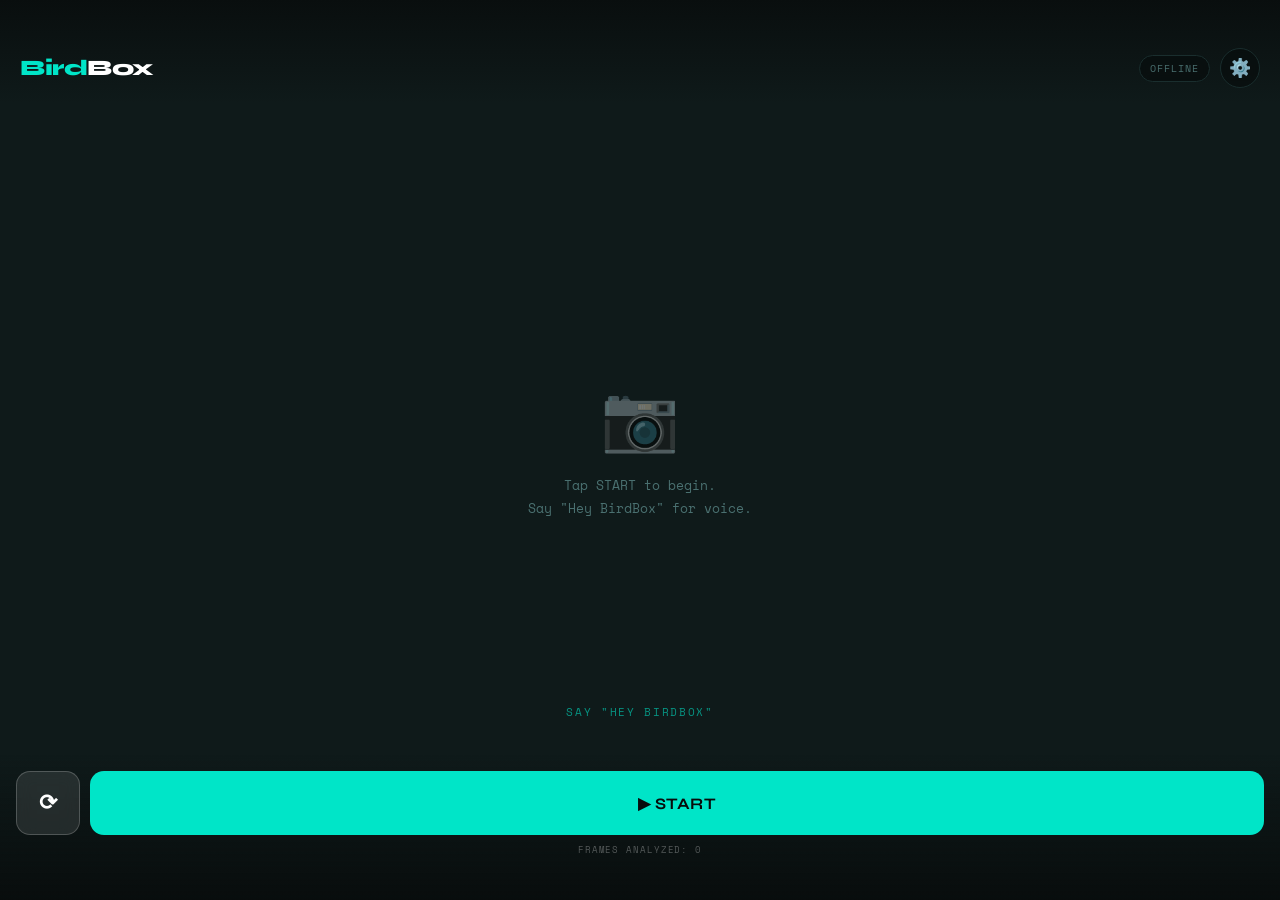
<file: index.html>
<!DOCTYPE html>
<html lang="en">
<head>
<meta charset="UTF-8">
<meta name="viewport" content="width=device-width, initial-scale=1.0, user-scalable=no">
<title>BirdBox</title>
<link href="https://fonts.googleapis.com/css2?family=Space+Mono:wght@400;700&family=Syne:wght@400;700;800&display=swap" rel="stylesheet">
<style>
  :root {
    --bg: #080c0c; --surface: #0f1a1a; --border: #1a2e2e;
    --teal: #00e5c8; --teal-dim: rgba(0,229,200,0.12); --teal-glow: rgba(0,229,200,0.4);
    --amber: #ffb020; --red: #ff4545; --green: #00e87a;
    --text: #d0eded; --muted: #4a7070;
    --mono: 'Space Mono', monospace; --display: 'Syne', sans-serif;
  }
  *, *::before, *::after { box-sizing: border-box; margin: 0; padding: 0; -webkit-tap-highlight-color: transparent; }
  body { background: #000; font-family: var(--display); height: 100dvh; overflow: hidden; }
  #video { position: fixed; inset: 0; width: 100%; height: 100%; object-fit: cover; z-index: 1; }
  canvas { display: none; }
  #glowBorder { position: fixed; inset: 0; z-index: 10; pointer-events: none; transition: box-shadow .4s; }
  #glowBorder.idle       { box-shadow: none; }
  #glowBorder.listening  { box-shadow: inset 0 0 60px 8px rgba(0,229,200,.6), inset 0 0 120px 20px rgba(0,229,200,.2); animation: glow-teal 1.2s ease-in-out infinite; }
  #glowBorder.speaking   { box-shadow: inset 0 0 60px 8px rgba(255,176,32,.6), inset 0 0 120px 20px rgba(255,176,32,.2); animation: glow-amber .8s ease-in-out infinite; }
  #glowBorder.urgent     { box-shadow: inset 0 0 80px 12px rgba(255,69,69,.8), inset 0 0 160px 30px rgba(255,69,69,.3); animation: glow-red .4s ease-in-out infinite; }
  #glowBorder.warning    { box-shadow: inset 0 0 40px 4px rgba(255,176,32,.4), inset 0 0 80px 10px rgba(255,176,32,.15); }
  #glowBorder.navigating { box-shadow: inset 0 0 40px 4px rgba(0,232,122,.4), inset 0 0 80px 10px rgba(0,232,122,.1); animation: glow-green 2s ease-in-out infinite; }
  @keyframes glow-teal  { 0%,100%{box-shadow:inset 0 0 60px 8px rgba(0,229,200,.6),inset 0 0 120px 20px rgba(0,229,200,.2)} 50%{box-shadow:inset 0 0 90px 16px rgba(0,229,200,.9),inset 0 0 180px 40px rgba(0,229,200,.4)} }
  @keyframes glow-amber { 0%,100%{box-shadow:inset 0 0 60px 8px rgba(255,176,32,.6),inset 0 0 120px 20px rgba(255,176,32,.2)} 50%{box-shadow:inset 0 0 90px 16px rgba(255,176,32,.9),inset 0 0 180px 40px rgba(255,176,32,.4)} }
  @keyframes glow-red   { 0%,100%{box-shadow:inset 0 0 80px 12px rgba(255,69,69,.8),inset 0 0 160px 30px rgba(255,69,69,.3)} 50%{box-shadow:inset 0 0 120px 24px rgba(255,69,69,1),inset 0 0 220px 60px rgba(255,69,69,.5)} }
  @keyframes glow-green { 0%,100%{box-shadow:inset 0 0 40px 4px rgba(0,232,122,.4),inset 0 0 80px 10px rgba(0,232,122,.1)} 50%{box-shadow:inset 0 0 60px 8px rgba(0,232,122,.6),inset 0 0 120px 20px rgba(0,232,122,.2)} }
  #scanLine { position: fixed; left: 0; right: 0; height: 2px; background: linear-gradient(90deg, transparent, var(--teal), transparent); opacity: 0; z-index: 11; pointer-events: none; }
  #scanLine.running { opacity: .4; animation: scan 2s ease-in-out infinite; }
  @keyframes scan { 0%{top:5%;opacity:0} 10%{opacity:.4} 90%{opacity:.4} 100%{top:95%;opacity:0} }
  #topBar { position: fixed; top: 0; left: 0; right: 0; z-index: 20; padding: 48px 20px 16px; background: linear-gradient(to bottom, rgba(8,12,12,.85), transparent); display: flex; align-items: center; justify-content: space-between; }
  .logo { font-size: 22px; font-weight: 800; letter-spacing: -.02em; color: var(--teal); }
  .logo span { color: #fff; }
  .top-right { display: flex; align-items: center; gap: 10px; }
  .status-pill { font-family: var(--mono); font-size: 10px; letter-spacing: .1em; text-transform: uppercase; padding: 5px 10px; border-radius: 99px; background: rgba(8,12,12,.6); border: 1px solid var(--border); color: var(--muted); backdrop-filter: blur(4px); transition: all .3s; }
  .status-pill.active     { color: var(--teal);  border-color: var(--teal); }
  .status-pill.scanning   { color: var(--amber); border-color: var(--amber); }
  .status-pill.listening  { color: var(--teal);  border-color: var(--teal); background: rgba(0,229,200,.1); }
  .status-pill.speaking   { color: var(--amber); border-color: var(--amber); background: rgba(255,176,32,.1); }
  .status-pill.navigating { color: var(--green); border-color: var(--green); background: rgba(0,232,122,.1); }
  .btn-settings { width: 40px; height: 40px; border-radius: 50%; background: rgba(8,12,12,.6); border: 1px solid var(--border); color: var(--muted); font-size: 18px; display: flex; align-items: center; justify-content: center; backdrop-filter: blur(4px); cursor: pointer; }
  #wakeHint { position: fixed; bottom: 180px; left: 50%; transform: translateX(-50%); z-index: 20; font-family: var(--mono); font-size: 11px; letter-spacing: .15em; text-transform: uppercase; color: rgba(0,229,200,.6); text-align: center; pointer-events: none; transition: opacity 1s ease; white-space: nowrap; }
  #wakeHint.hidden { opacity: 0; }
  #navBar { position: fixed; top: 110px; left: 12px; right: 12px; z-index: 20; background: rgba(8,12,12,.92); border: 1px solid var(--green); border-radius: 12px; padding: 14px 16px; backdrop-filter: blur(8px); display: none; animation: slide-down .3s ease; }
  #navBar.visible { display: block; }
  @keyframes slide-down { from{transform:translateY(-10px);opacity:0} to{transform:translateY(0);opacity:1} }
  .nav-header { display: flex; align-items: center; justify-content: space-between; margin-bottom: 8px; }
  .nav-dest { font-size: 14px; font-weight: 700; color: #fff; }
  .nav-total { font-family: var(--mono); font-size: 10px; color: var(--muted); }
  .nav-step { font-size: 15px; font-weight: 600; color: var(--green); line-height: 1.4; }
  .nav-step-dist { font-family: var(--mono); font-size: 11px; color: var(--muted); margin-top: 4px; }
  .btn-stop-nav { padding: 6px 12px; border-radius: 6px; background: rgba(255,69,69,.15); border: 1px solid var(--red); color: var(--red); font-family: var(--mono); font-size: 10px; cursor: pointer; }
  #bottomHud { position: fixed; bottom: 0; left: 0; right: 0; z-index: 20; padding: 16px 16px 44px; background: linear-gradient(to top, rgba(8,12,12,.9), transparent); }
  #alertBox { background: rgba(8,12,12,.88); border: 1px solid var(--border); border-left: 4px solid var(--teal); border-radius: 10px; padding: 14px 16px; backdrop-filter: blur(8px); margin-bottom: 12px; display: none; animation: slide-up .25s ease; }
  #alertBox.visible { display: block; }
  #alertBox.urgent  { border-left-color: var(--red); }
  #alertBox.warning { border-left-color: var(--amber); }
  #alertBox.safe    { border-left-color: var(--teal); }
  @keyframes slide-up { from{transform:translateY(8px);opacity:0} to{transform:translateY(0);opacity:1} }
  .alert-type { font-family: var(--mono); font-size: 9px; letter-spacing: .14em; text-transform: uppercase; color: var(--muted); margin-bottom: 4px; }
  #alertBox.urgent  .alert-type { color: var(--red); }
  #alertBox.warning .alert-type { color: var(--amber); }
  #alertBox.safe    .alert-type { color: var(--teal); }
  .alert-msg  { font-size: 16px; font-weight: 700; color: #fff; line-height: 1.4; }
  .alert-time { font-family: var(--mono); font-size: 9px; color: var(--muted); margin-top: 4px; }
  #voiceBox { background: rgba(8,12,12,.9); border: 1px solid var(--teal); border-radius: 10px; padding: 14px 16px; backdrop-filter: blur(8px); margin-bottom: 12px; display: none; animation: slide-up .25s ease; }
  #voiceBox.visible { display: block; }
  .voice-user { font-family: var(--mono); font-size: 11px; color: var(--teal); margin-bottom: 6px; }
  .voice-ai   { font-size: 15px; font-weight: 600; color: #fff; line-height: 1.5; }
  .bottom-btns { display: flex; gap: 10px; }
  .btn { flex: 1; padding: 18px; border: none; border-radius: 14px; font-family: var(--display); font-size: 16px; font-weight: 700; letter-spacing: .02em; transition: all .15s; display: flex; align-items: center; justify-content: center; gap: 8px; user-select: none; -webkit-user-select: none; min-height: 64px; cursor: pointer; backdrop-filter: blur(8px); }
  .btn:active { transform: scale(.96); }
  .btn-start { background: var(--teal); color: var(--bg); }
  .btn-stop  { background: rgba(255,69,69,.15); color: var(--red); border: 2px solid var(--red); }
  .btn-flip  { flex: 0 0 64px; background: rgba(255,255,255,.1); color: #fff; border: 1px solid rgba(255,255,255,.2); font-size: 22px; }
  .frame-count { font-family: var(--mono); font-size: 9px; color: rgba(255,255,255,.3); text-align: center; letter-spacing: .1em; margin-top: 8px; }
  #noCam { position: fixed; inset: 0; z-index: 5; display: flex; flex-direction: column; align-items: center; justify-content: center; gap: 16px; background: var(--surface); }
  #noCam .icon { font-size: 4rem; opacity: .4; }
  #noCam p { font-family: var(--mono); font-size: 13px; color: var(--muted); text-align: center; max-width: 240px; line-height: 1.7; }
  #settingsOverlay { position: fixed; inset: 0; z-index: 100; background: rgba(8,12,12,.97); backdrop-filter: blur(12px); display: none; flex-direction: column; overflow-y: auto; padding: 60px 16px 40px; gap: 14px; }
  #settingsOverlay.visible { display: flex; }
  .settings-header { display: flex; align-items: center; justify-content: space-between; margin-bottom: 8px; }
  .settings-title-main { font-size: 24px; font-weight: 800; color: var(--teal); }
  .btn-close-settings { width: 44px; height: 44px; border-radius: 50%; background: var(--surface); border: 1px solid var(--border); color: var(--muted); font-size: 20px; display: flex; align-items: center; justify-content: center; cursor: pointer; }
  .settings-section { background: var(--surface); border: 1px solid var(--border); border-radius: 12px; padding: 16px; }
  .section-label { font-family: var(--mono); font-size: 10px; letter-spacing: .12em; text-transform: uppercase; color: var(--teal); margin-bottom: 14px; }
  .setting-row { display: flex; align-items: center; justify-content: space-between; padding: 10px 0; border-bottom: 1px solid var(--border); gap: 12px; }
  .setting-row:last-child { border-bottom: none; padding-bottom: 0; }
  .setting-label-text { font-size: 15px; font-weight: 600; color: var(--text); }
  .setting-desc { font-family: var(--mono); font-size: 10px; color: var(--muted); margin-top: 3px; }
  .toggle { position: relative; width: 50px; height: 28px; flex-shrink: 0; cursor: pointer; }
  .toggle input { opacity: 0; width: 0; height: 0; }
  .toggle-slider { position: absolute; inset: 0; background: var(--border); border-radius: 99px; transition: .2s; }
  .toggle-slider::before { content: ''; position: absolute; width: 22px; height: 22px; left: 3px; top: 3px; background: var(--muted); border-radius: 50%; transition: .2s; }
  .toggle input:checked + .toggle-slider { background: var(--teal-dim); border: 1px solid var(--teal); }
  .toggle input:checked + .toggle-slider::before { transform: translateX(22px); background: var(--teal); }
  .interval-row { display: flex; align-items: center; justify-content: space-between; }
  .interval-label { font-family: var(--mono); font-size: 11px; color: var(--muted); text-transform: uppercase; letter-spacing: .1em; }
  .interval-pills { display: flex; gap: 6px; }
  .ipill { padding: 8px 14px; border-radius: 99px; font-family: var(--mono); font-size: 11px; background: var(--bg); border: 1px solid var(--border); color: var(--muted); cursor: pointer; transition: all .15s; }
  .ipill.active { background: var(--teal-dim); border-color: var(--teal); color: var(--teal); }
  .voice-grid { display: grid; grid-template-columns: 1fr 1fr; gap: 8px; margin-top: 10px; }
  .voice-card { padding: 12px; border-radius: 10px; border: 1px solid var(--border); background: var(--bg); cursor: pointer; transition: all .15s; }
  .voice-card:active { transform: scale(.97); }
  .voice-card.active { background: var(--teal-dim); border-color: var(--teal); }
  .voice-card-top { display: flex; align-items: center; gap: 6px; margin-bottom: 4px; }
  .voice-card-name { font-size: 14px; font-weight: 700; color: var(--text); }
  .voice-card.active .voice-card-name { color: var(--teal); }
  .voice-card-tag { font-family: var(--mono); font-size: 9px; color: var(--muted); line-height: 1.5; }
  .voice-card-desc { font-family: var(--mono); font-size: 9px; color: var(--muted); margin-top: 3px; opacity: .7; }
</style>
</head>
<body>

<video id="video" autoplay playsinline muted></video>
<canvas id="canvas"></canvas>
<div id="scanLine"></div>
<div id="glowBorder" class="idle"></div>

<div id="noCam">
  <div class="icon">📷</div>
  <p>Tap START to begin.<br>Say "Hey BirdBox" for voice.</p>
</div>

<div id="topBar">
  <div class="logo">Bird<span>Box</span></div>
  <div class="top-right">
    <div class="status-pill" id="statusPill">OFFLINE</div>
    <div class="btn-settings" id="btnSettings">⚙️</div>
  </div>
</div>

<div id="navBar">
  <div class="nav-header">
    <div class="nav-dest" id="navDest">Navigating...</div>
    <div class="nav-total" id="navTotal"></div>
    <button class="btn-stop-nav" id="btnStopNav">✕ Stop</button>
  </div>
  <div class="nav-step" id="navStep">Loading directions...</div>
  <div class="nav-step-dist" id="navStepDist"></div>
</div>

<div id="wakeHint">Say "Hey BirdBox"</div>

<div id="bottomHud">
  <div id="voiceBox">
    <div class="voice-user" id="userTranscript"></div>
    <div class="voice-ai"   id="aiTranscript"></div>
  </div>
  <div id="alertBox">
    <div class="alert-type" id="alertType">DETECTING</div>
    <div class="alert-msg"  id="alertMsg">Initializing...</div>
    <div class="alert-time" id="alertTime"></div>
  </div>
  <div class="bottom-btns">
    <button class="btn btn-flip"  id="btnFlip">⟳</button>
    <button class="btn btn-start" id="btnStart">▶ START</button>
    <button class="btn btn-stop"  id="btnStop" style="display:none">■ STOP</button>
  </div>
  <div class="frame-count" id="frameCount">FRAMES ANALYZED: 0</div>
</div>

<div id="settingsOverlay">
  <div class="settings-header">
    <div class="settings-title-main">Settings</div>
    <button class="btn-close-settings" id="btnCloseSettings">✕</button>
  </div>
  <div class="settings-section">
    <div class="section-label">📷 Camera</div>
    <div class="interval-row">
      <span class="interval-label">Scan every</span>
      <div class="interval-pills">
        <div class="ipill" data-val="2000">2s</div>
        <div class="ipill active" data-val="4000">4s</div>
        <div class="ipill" data-val="7000">7s</div>
      </div>
    </div>
  </div>
  <div class="settings-section">
    <div class="section-label">🔊 Audio</div>
    <div class="setting-row">
      <div><div class="setting-label-text">Voice Alerts</div><div class="setting-desc">Speak obstacle descriptions</div></div>
      <label class="toggle"><input type="checkbox" id="voiceAlerts" checked><span class="toggle-slider"></span></label>
    </div>
    <div class="setting-row" style="border:none">
      <div><div class="setting-label-text">Silent When Safe</div><div class="setting-desc">Don't speak on clear path</div></div>
      <label class="toggle"><input type="checkbox" id="silentSafe" checked><span class="toggle-slider"></span></label>
    </div>
    <div class="section-label" style="margin-top:16px">🎙️ Voice — tap to preview</div>
    <div class="voice-grid" id="voiceGrid"></div>
    <div id="voicePreviewStatus" style="font-family:var(--mono);font-size:9px;color:var(--muted);margin-top:8px;min-height:14px;text-align:center"></div>
  </div>
</div>

<script>
// ════════════════════════════════════════════════════════════════
// SPEECH ENGINE: fetch → arrayBuffer → decodeAudioData → AudioBufferSourceNode
// No new Audio() / HTMLMediaElement anywhere.
// iOS keep-alive: silent ping every 20s prevents context suspension.
// Voice is read at dequeue time so settings changes take effect immediately.
// No listenForSelection / auto-prompt — user always says "Hey BirdBox" to reply.
// ════════════════════════════════════════════════════════════════

const BACKEND    = 'https://smelting-unleaded-plow.ngrok-free.dev';
const WAKE_WORDS = ['hey birdbox','hey bird box','birdbox','bird box','hey bird'];

const VOICES = [
  { id:'EXAVITQu4vr4xnSDxMaL', name:'Bella',  emoji:'👩', tag:'Female · Soft & Gentle',     desc:'Warm and soothing.',   preview:"Hello, I'm Bella.",  settings:{stability:0.60,similarity_boost:0.75,style:0.25} },
  { id:'pFZP5JQG7iQjIQuC4Bku', name:'Lily',   emoji:'👩', tag:'Female · Bright & Energetic', desc:'Upbeat and lively.',   preview:"Hello, I'm Lily.",   settings:{stability:0.45,similarity_boost:0.85,style:0.40} },
  { id:'pNInz6obpgDQGcFmaJgB', name:'Adam',   emoji:'👨', tag:'Male · Deep & Authoritative', desc:'Bold and commanding.', preview:"Hello, I'm Adam.",   settings:{stability:0.82,similarity_boost:0.88,style:0.05} },
  { id:'VR6AewLTigWG4xSOukaG', name:'Arnold', emoji:'👨', tag:'Male · Crisp & Direct',       desc:'Sharp and precise.',   preview:"Hello, I'm Arnold.", settings:{stability:0.68,similarity_boost:0.80,style:0.18} }
];
const VALID_IDS  = VOICES.map(v => v.id);
const savedVoice = localStorage.getItem('voice_id');
let selectedVoiceId = (savedVoice && VALID_IDS.includes(savedVoice)) ? savedVoice : 'pFZP5JQG7iQjIQuC4Bku';

// ── STATE ─────────────────────────────────────────────────────
let stream = null, scanInterval = null, facingMode = 'environment';
let intervalMs = 4000, frameCount = 0, userLocation = null;
let commandMode = false, wakeActive = false, wakeRecog = null;
let isScanning = false, scanAbort = null;
let navActive = false, navSteps = [], navStepIndex = 0;
let navDest = null, navDestName = '', lastAnnouncedStep = -1;
let geoWatchId = null, cachedAddress = null;
const conversationHistory = [];

// ── DOM ───────────────────────────────────────────────────────
const video          = document.getElementById('video');
const canvas         = document.getElementById('canvas');
const ctx            = canvas.getContext('2d');
const btnStart       = document.getElementById('btnStart');
const btnStop        = document.getElementById('btnStop');
const btnFlip        = document.getElementById('btnFlip');
const alertBox       = document.getElementById('alertBox');
const alertTypeEl    = document.getElementById('alertType');
const alertMsgEl     = document.getElementById('alertMsg');
const alertTimeEl    = document.getElementById('alertTime');
const statusPill     = document.getElementById('statusPill');
const scanLine       = document.getElementById('scanLine');
const noCam          = document.getElementById('noCam');
const frameCountEl   = document.getElementById('frameCount');
const glowBorder     = document.getElementById('glowBorder');
const wakeHint       = document.getElementById('wakeHint');
const voiceBox       = document.getElementById('voiceBox');
const userTranscript = document.getElementById('userTranscript');
const aiTranscript   = document.getElementById('aiTranscript');
const navBar         = document.getElementById('navBar');
const navDestEl      = document.getElementById('navDest');
const navTotalEl     = document.getElementById('navTotal');
const navStepEl      = document.getElementById('navStep');
const navStepDistEl  = document.getElementById('navStepDist');

// ════════════════════════════════════════════════════════════════
// AUDIO CONTEXT — single shared instance with iOS keep-alive
// ════════════════════════════════════════════════════════════════
let actx = null, keepAliveTimer = null;

function createActx() {
  actx = new (window.AudioContext || window.webkitAudioContext)();
  startKeepAlive();
  return actx;
}

// Await resume() with 500ms timeout — if iOS hangs, recreate context
async function resumeActx() {
  if (!actx || actx.state === 'closed') createActx();
  if (actx.state === 'running') return;
  try {
    await Promise.race([
      actx.resume(),
      new Promise((_, r) => setTimeout(() => r(new Error('resume timeout')), 500))
    ]);
  } catch {
    try { actx.close(); } catch {}
    createActx();
  }
}

// Silent ping every 20s — prevents iOS from suspending the context
function startKeepAlive() {
  stopKeepAlive();
  keepAliveTimer = setInterval(() => {
    if (!actx || actx.state === 'closed') return;
    try {
      if (actx.state === 'suspended') actx.resume();
      const buf = actx.createBuffer(1, 1, actx.sampleRate);
      const src = actx.createBufferSource();
      const gain = actx.createGain();
      gain.gain.value = 0; // completely silent
      src.buffer = buf; src.connect(gain); gain.connect(actx.destination); src.start(0);
    } catch {}
  }, 20000);
}

function stopKeepAlive() {
  if (keepAliveTimer) { clearInterval(keepAliveTimer); keepAliveTimer = null; }
}

// Must be called on a user gesture (START tap) to unlock iOS audio
function unlockAudio() {
  if (actx) return;
  createActx();
  try {
    const buf = actx.createBuffer(1, 1, actx.sampleRate);
    const src = actx.createBufferSource();
    src.buffer = buf; src.connect(actx.destination); src.start(0);
  } catch {}
  try { const u = new SpeechSynthesisUtterance(''); u.volume = 0; window.speechSynthesis.speak(u); } catch {}
}

// ════════════════════════════════════════════════════════════════
// SPEECH ENGINE — pure Web Audio, no HTMLMediaElement
// ════════════════════════════════════════════════════════════════
let isSpeaking = false, currentSrc = null;
const speakQueue = [];

function speak(text) {
  return new Promise(resolve => {
    speakQueue.push({ text, resolve });
    if (!isSpeaking) processQueue();
  });
}

async function processQueue() {
  if (!speakQueue.length) { isSpeaking = false; return; }
  isSpeaking = true;
  const { text, resolve } = speakQueue.shift();
  // Read selectedVoiceId NOW — picks up any voice change made in settings
  const voice = VOICES.find(v => v.id === selectedVoiceId) || VOICES[0];

  try {
    const res = await fetch(`${BACKEND}/tts/stream`, {
      method:  'POST',
      headers: { 'Content-Type': 'application/json', 'ngrok-skip-browser-warning': 'true' },
      body:    JSON.stringify({ text, voice_id: voice.id, voice_settings: voice.settings })
    });
    if (!res.ok) throw new Error(`TTS ${res.status}`);

    const arrayBuffer = await res.arrayBuffer();

    // Ensure context is running BEFORE decode — this is the iOS fix
    await resumeActx();

    const audioBuffer = await actx.decodeAudioData(arrayBuffer);

    await new Promise(done => {
      const src  = actx.createBufferSource();
      const gain = actx.createGain();
      gain.gain.value = 1.5;
      src.buffer = audioBuffer;
      src.connect(gain);
      gain.connect(actx.destination);
      currentSrc  = src;
      src.onended = () => { currentSrc = null; done(); };
      src.start(0);
    });

  } catch (e) {
    console.warn('ElevenLabs failed, browser TTS:', e.message);
    await new Promise(done => speakBrowser(text, done));
  }

  resolve();
  processQueue();
}

function cancelSpeech() {
  speakQueue.length = 0; isSpeaking = false;
  try { if (currentSrc) { currentSrc.stop(); currentSrc = null; } } catch {}
  try { window.speechSynthesis.cancel(); } catch {}
}

function speakBrowser(text, cb) {
  if (!window.speechSynthesis) { cb?.(); return; }
  const utt = new SpeechSynthesisUtterance(text);
  utt.rate = 1.0; utt.volume = 1.0;
  utt.onend = () => cb?.(); utt.onerror = () => cb?.();
  window.speechSynthesis.speak(utt);
}

// ── VOICE GRID ────────────────────────────────────────────────
function buildVoiceGrid() {
  const grid = document.getElementById('voiceGrid');
  grid.innerHTML = '';
  VOICES.forEach(v => {
    const card = document.createElement('div');
    card.className = 'voice-card' + (v.id === selectedVoiceId ? ' active' : '');
    card.dataset.voiceId = v.id;
    card.innerHTML = `
      <div class="voice-card-top"><span style="font-size:18px">${v.emoji}</span><span class="voice-card-name">${v.name}</span></div>
      <div class="voice-card-tag">${v.tag}</div>
      <div class="voice-card-desc">${v.desc}</div>`;
    card.addEventListener('click', () => previewVoice(v.id));
    grid.appendChild(card);
  });
}

async function previewVoice(voiceId) {
  document.querySelectorAll('.voice-card').forEach(c => c.classList.toggle('active', c.dataset.voiceId === voiceId));
  selectedVoiceId = voiceId;
  localStorage.setItem('voice_id', voiceId);
  cancelSpeech();

  const voice  = VOICES.find(v => v.id === voiceId);
  const status = document.getElementById('voicePreviewStatus');
  status.textContent = `Loading ${voice.name}…`;

  try {
    const res = await fetch(`${BACKEND}/tts/stream`, {
      method:  'POST',
      headers: { 'Content-Type': 'application/json', 'ngrok-skip-browser-warning': 'true' },
      body:    JSON.stringify({ text: voice.preview, voice_id: voiceId, voice_settings: voice.settings })
    });
    if (!res.ok) throw new Error(`${res.status}`);
    const arrayBuffer = await res.arrayBuffer();
    await resumeActx();
    const audioBuffer = await actx.decodeAudioData(arrayBuffer);
    status.textContent = `Playing ${voice.name}…`;
    const src = actx.createBufferSource(), gain = actx.createGain();
    gain.gain.value = 1.5;
    src.buffer = audioBuffer; src.connect(gain); gain.connect(actx.destination);
    src.onended = () => { status.textContent = `${voice.name} selected ✓`; };
    src.start(0);
  } catch (e) {
    status.textContent = `Backend error — using browser voice`;
    speakBrowser(voice.preview, () => { status.textContent = `${voice.name} selected (browser voice)`; });
  }
}

buildVoiceGrid();

// ── SETTINGS ─────────────────────────────────────────────────
document.getElementById('btnSettings').addEventListener('click', () => { buildVoiceGrid(); document.getElementById('settingsOverlay').classList.add('visible'); });
document.getElementById('btnCloseSettings').addEventListener('click', () => document.getElementById('settingsOverlay').classList.remove('visible'));
document.querySelectorAll('.ipill').forEach(pill => {
  pill.addEventListener('click', () => {
    document.querySelectorAll('.ipill').forEach(p => p.classList.remove('active'));
    pill.classList.add('active');
    intervalMs = parseInt(pill.dataset.val);
    if (scanInterval) { clearInterval(scanInterval); scanInterval = setInterval(doScan, intervalMs); }
  });
});
document.getElementById('btnStopNav').addEventListener('click', stopNavigation);

// ── HAPTIC ────────────────────────────────────────────────────
const PATTERNS = { single:[150], double:[150,100,150], triple:[100,80,100,80,100], long:[600], nav:[400,100,400], arrived:[1200,200,1200] };
function vibrateOnce(ms) {
  if (navigator.vibrate) { navigator.vibrate(ms); return; }
  if (!actx) return;
  try {
    const sr=actx.sampleRate, len=Math.ceil(sr*.015), buf=actx.createBuffer(1,len,sr), d=buf.getChannelData(0);
    for (let i=0;i<len;i++) d[i]=(i<len*.4?1:-.5)*Math.exp(-i/(sr*.003));
    const src=actx.createBufferSource(), g=actx.createGain();
    src.buffer=buf; g.gain.value=4; src.connect(g); g.connect(actx.destination); src.start(actx.currentTime);
  } catch {}
}
function vibrate(pattern) { const seq=PATTERNS[pattern]||[150]; let d=0,on=true; seq.forEach(ms=>{if(on)setTimeout(()=>vibrateOnce(ms),d);d+=ms;on=!on;}); }
function hapticForLevel(level) { if(level==='urgent')vibrate('triple'); else if(level==='warning')vibrate('single'); }

// ── LOCATION ─────────────────────────────────────────────────
async function updateAddress(lat, lng) {
  try {
    const r = await fetch(`${BACKEND}/location/address?lat=${lat}&lng=${lng}`, { headers:{'ngrok-skip-browser-warning':'true'} });
    const d = await r.json();
    cachedAddress = (d.address && d.address !== 'Unknown location') ? d.address : `${lat.toFixed(4)}, ${lng.toFixed(4)}`;
  } catch { cachedAddress = `${lat.toFixed(4)}, ${lng.toFixed(4)}`; }
  return cachedAddress;
}

function initLocation() {
  if (!navigator.geolocation) { showAlert('warning','GPS not supported.'); return; }
  if (geoWatchId !== null) return;
  navigator.geolocation.getCurrentPosition(async pos => {
    userLocation = { lat: pos.coords.latitude, lng: pos.coords.longitude };
    const addr = await updateAddress(userLocation.lat, userLocation.lng);
    showAlert('safe', `📍 ${addr}`);
    geoWatchId = navigator.geolocation.watchPosition(
      async pos => {
        userLocation = { lat: pos.coords.latitude, lng: pos.coords.longitude };
        await updateAddress(userLocation.lat, userLocation.lng);
        if (navActive) checkNavProgress();
      },
      err => {
        const m = {1:'Location denied.',2:'GPS unavailable.',3:'GPS timed out.'};
        showAlert('warning', m[err.code]||'GPS error.');
        if (err.code===3) { if(geoWatchId!==null){navigator.geolocation.clearWatch(geoWatchId);geoWatchId=null;} setTimeout(initLocation,4000); }
      },
      { enableHighAccuracy:true, maximumAge:0, timeout:20000 }
    );
  },
  err => {
    const m = {1:'Location denied.',2:'GPS unavailable.',3:'GPS timed out.'};
    showAlert('warning', m[err.code]||'GPS failed.');
    if (err.code===3) setTimeout(initLocation,4000);
  },
  { enableHighAccuracy:true, timeout:15000, maximumAge:0 });
}

function haversine(lat1,lng1,lat2,lng2){const R=6371000,p1=lat1*Math.PI/180,p2=lat2*Math.PI/180,dp=(lat2-lat1)*Math.PI/180,dl=(lng2-lng1)*Math.PI/180,a=Math.sin(dp/2)**2+Math.cos(p1)*Math.cos(p2)*Math.sin(dl/2)**2;return R*2*Math.atan2(Math.sqrt(a),Math.sqrt(1-a));}

// ── CAMERA ────────────────────────────────────────────────────
async function startCamera() {
  try {
    if (stream) stream.getTracks().forEach(t=>t.stop());
    stream = await navigator.mediaDevices.getUserMedia({ video:{facingMode,width:{ideal:1280},height:{ideal:720}}, audio:false });
    video.srcObject=stream; noCam.style.display='none'; return true;
  } catch { showAlert('urgent','Camera access denied.'); return false; }
}
btnFlip.addEventListener('click', async () => { facingMode=facingMode==='environment'?'user':'environment'; await startCamera(); });

function captureFrame() {
  canvas.width=video.videoWidth||640; canvas.height=video.videoHeight||480;
  ctx.drawImage(video,0,0);
  const scale=Math.min(1,512/canvas.width),w=Math.round(canvas.width*scale),h=Math.round(canvas.height*scale);
  const s=document.createElement('canvas'); s.width=w; s.height=h;
  s.getContext('2d').drawImage(canvas,0,0,w,h);
  return s.toDataURL('image/jpeg',0.7).split(',')[1];
}

async function analyzeFrame(b64, signal) {
  const res=await fetch(`${BACKEND}/analyze`,{method:'POST',headers:{'Content-Type':'application/json','ngrok-skip-browser-warning':'true'},body:JSON.stringify({image:b64}),signal});
  if(!res.ok) throw new Error(`${res.status}`);
  return await res.json();
}

// ── UI ────────────────────────────────────────────────────────
function setGlow(s)       { glowBorder.className=s; }
function setStatus(s,lbl) { statusPill.className='status-pill '+s; statusPill.textContent=lbl||s.toUpperCase(); }
function showAlert(level,message) {
  alertBox.className=`visible ${level}`; alertTypeEl.textContent=level.toUpperCase();
  alertMsgEl.textContent=message; alertTimeEl.textContent=new Date().toLocaleTimeString();
  if(!navActive){
    if(level==='urgent') setGlow('urgent');
    else if(level==='warning') setGlow('warning');
    else setGlow('idle');
    if(level!=='urgent') setTimeout(()=>{if(!commandMode&&!navActive)setGlow('idle');},3000);
  }
}

// ── SCAN LOOP ─────────────────────────────────────────────────
async function doScan() {
  if(commandMode||isScanning) return;
  isScanning=true; scanAbort=new AbortController();
  scanLine.classList.add('running');
  if(!navActive) setStatus('scanning','SCANNING');
  try {
    const b64=captureFrame(), result=await analyzeFrame(b64,scanAbort.signal);
    if(commandMode) return;
    frameCount++; frameCountEl.textContent=`FRAMES ANALYZED: ${frameCount}`;
    showAlert(result.level,result.message); hapticForLevel(result.level);
    if(userLocation) fetch(`${BACKEND}/location/update`,{method:'POST',headers:{'Content-Type':'application/json','ngrok-skip-browser-warning':'true'},body:JSON.stringify({...userLocation,level:result.level,message:result.message})}).catch(()=>{});
    const voiceOn=document.getElementById('voiceAlerts').checked, silent=document.getElementById('silentSafe').checked;
    if(voiceOn&&!commandMode&&(result.level!=='safe'||!silent)) speak(result.message);
  } catch(e){ if(e.name!=='AbortError'&&!commandMode) showAlert('urgent',`Error: ${e.message}`); }
  finally { isScanning=false; scanAbort=null; scanLine.classList.remove('running'); if(!commandMode&&!navActive) setStatus('active','LIVE'); }
}

// ── START / STOP ──────────────────────────────────────────────
btnStart.addEventListener('click', async () => {
  unlockAudio(); // creates + unlocks AudioContext on this user gesture
  const ok=await startCamera(); if(!ok) return;
  initLocation();
  btnStart.style.display='none'; btnStop.style.display='flex';
  setStatus('active','LIVE');
  showAlert('safe','BirdBox active. Say "Hey BirdBox" anytime.');
  wakeHint.classList.remove('hidden'); setTimeout(()=>wakeHint.classList.add('hidden'),4000);
  startWakeLoop(); await doScan();
  scanInterval=setInterval(doScan,intervalMs);
});

btnStop.addEventListener('click', ()=>{
  clearInterval(scanInterval); scanInterval=null;
  stopWakeLoop(); stopNavigation(); stopKeepAlive();
  if(stream) stream.getTracks().forEach(t=>t.stop());
  stream=null; video.srcObject=null;
  noCam.style.display='flex'; btnStop.style.display='none'; btnStart.style.display='flex';
  setStatus('','OFFLINE'); setGlow('idle'); alertBox.className=''; cancelSpeech();
});

// ── WAKE WORD ─────────────────────────────────────────────────
function startWakeLoop(){ if(!('webkitSpeechRecognition' in window||'SpeechRecognition' in window))return; wakeActive=true; runWakeSession(); }
function stopWakeLoop(){ wakeActive=false; if(wakeRecog){try{wakeRecog.stop();}catch{}wakeRecog=null;} }
function runWakeSession(){
  if(!wakeActive||commandMode) return;
  const SR=window.SpeechRecognition||window.webkitSpeechRecognition;
  wakeRecog=new SR(); wakeRecog.continuous=false; wakeRecog.interimResults=true; wakeRecog.lang='en-US'; wakeRecog.maxAlternatives=3;
  wakeRecog.onresult=e=>{ for(let i=0;i<e.results.length;i++) for(let j=0;j<e.results[i].length;j++){const t=e.results[i][j].transcript.toLowerCase().trim(); if(WAKE_WORDS.some(w=>t.includes(w))){wakeRecog.abort();if(!commandMode)activateCommand();return;}} };
  wakeRecog.onend=()=>{ if(wakeActive&&!commandMode) setTimeout(runWakeSession,300); };
  wakeRecog.onerror=e=>{ if(e.error!=='aborted'&&wakeActive&&!commandMode) setTimeout(runWakeSession,1000); };
  try{wakeRecog.start();}catch{setTimeout(runWakeSession,1000);}
}

// ── COMMAND MODE ──────────────────────────────────────────────
function playChime(){
  if(!actx) return;
  try{
    [880,1100].forEach((freq,i)=>{
      const osc=actx.createOscillator(), gain=actx.createGain();
      osc.connect(gain); gain.connect(actx.destination); osc.frequency.value=freq;
      const t=actx.currentTime+i*.15;
      gain.gain.setValueAtTime(.3,t); gain.gain.exponentialRampToValueAtTime(.001,t+.3);
      osc.start(t); osc.stop(t+.3);
    });
  }catch{}
}

function activateCommand(){
  commandMode=true; if(scanAbort){scanAbort.abort();scanAbort=null;} cancelSpeech();
  vibrate('single'); playChime(); setGlow('listening'); setStatus('listening','LISTENING');
  voiceBox.classList.add('visible'); userTranscript.textContent=''; aiTranscript.textContent='Listening...';
  const SR=window.SpeechRecognition||window.webkitSpeechRecognition, cmd=new SR();
  cmd.continuous=false; cmd.interimResults=false; cmd.lang='en-US'; cmd.maxAlternatives=1;
  let gotResult=false;
  cmd.onresult=async e=>{ gotResult=true; const text=e.results[0][0].transcript; userTranscript.textContent=`You: ${text}`; aiTranscript.textContent='Thinking...'; setGlow('speaking'); setStatus('speaking','RESPONDING'); await handleVoiceCommand(text); endCommand(); };
  cmd.onerror=()=>{ if(!gotResult) endCommand(); };
  cmd.onend=()=>{ if(!gotResult) endCommand(); };
  setTimeout(()=>{ try{cmd.start();}catch{endCommand();} },300);
}

function endCommand(){
  commandMode=false;
  if(navActive){setGlow('navigating');setStatus('navigating','NAVIGATING');}
  else{setGlow('idle');setStatus('active','LIVE');}
  // Always return to wake-word listening — never auto-prompt
  setTimeout(()=>{ voiceBox.classList.remove('visible'); if(wakeActive) runWakeSession(); },5000);
}
// ── AUTO-LISTEN after AI asks a question ─────────────────────
function autoListen(){
  if(commandMode) return;
  commandMode=true;
  setGlow('listening'); setStatus('listening','LISTENING');
  voiceBox.classList.add('visible');
  userTranscript.textContent=''; aiTranscript.textContent='Listening...';
  const SR=window.SpeechRecognition||window.webkitSpeechRecognition, cmd=new SR();
  cmd.continuous=false; cmd.interimResults=false; cmd.lang='en-US'; cmd.maxAlternatives=1;
  let got=false;
  cmd.onresult=async e=>{ got=true; const text=e.results[0][0].transcript; userTranscript.textContent=`You: ${text}`; aiTranscript.textContent='Thinking...'; setGlow('speaking'); setStatus('speaking','RESPONDING'); await handleVoiceCommand(text); endCommand(); };
  cmd.onerror=()=>{ if(!got) endCommand(); };
  cmd.onend=()=>{ if(!got) endCommand(); };
  setTimeout(()=>{ try{cmd.start();}catch{endCommand();} },300);
}

// ── VOICE COMMAND HANDLER ─────────────────────────────────────
async function handleVoiceCommand(text){
  const lower=text.toLowerCase();

  // Navigation intent
  const navMatch=lower.match(/(?:take me to|navigate to|go to|directions to|direct me to|bring me to|get me to|walk me to|lead me to|i want to go to|how do i get to|find me (?:a |an |the )?|find (?:a |an |the )?|nearest |closest |where is (?:the |a |an )?|where('s| is) (?:the |a |an )?|i need (?:a |an |the )?)\s*(.+)/i);
  if(navMatch){
    const query=(navMatch[2]||navMatch[1]||'').trim().replace(/\?+$/,'');
    if(!query){await speak('What place are you looking for?');return;}
    aiTranscript.textContent='BirdBox: Getting your location...';
    const freshLocation=await new Promise(resolve=>{
      if(!navigator.geolocation){resolve(userLocation);return;}
      navigator.geolocation.getCurrentPosition(
        pos=>resolve({lat:pos.coords.latitude,lng:pos.coords.longitude}),
        ()=>resolve(userLocation),
        {enableHighAccuracy:true,timeout:8000,maximumAge:0}
      );
    });
    if(!freshLocation){await speak('I need your location first. Please enable GPS and try again.');return;}
    userLocation=freshLocation;
    aiTranscript.textContent=`BirdBox: Searching for ${query} nearby...`;
    await speak(`Searching for ${query} nearby.`);
    try{
      const res=await fetch(`${BACKEND}/navigate`,{method:'POST',headers:{'Content-Type':'application/json','ngrok-skip-browser-warning':'true'},body:JSON.stringify({query,user_lat:userLocation.lat,user_lng:userLocation.lng})});
      const data=await res.json();
      if(!data.places?.length){aiTranscript.textContent=`BirdBox: Sorry, couldn't find ${query} nearby.`;await speak(`Sorry, I couldn't find ${query} nearby.`);return;}
      window._navPlaces=data.places;
      aiTranscript.textContent=`BirdBox: ${data.speech}`;
      // Speak options then return to idle — user says "Hey BirdBox, option 1" to pick
      await speak(data.speech);
      setTimeout(()=>{ if(!commandMode) autoListen(); }, 400);
    }catch(e){console.error('Nav:',e);await speak('Sorry, there was an error searching for locations.');}
    return;
  }

  // Option selection — triggered when user says "Hey BirdBox, option 1" etc
  if(window._navPlaces&&/option\s*[123]|first|second|third|one|two|three/i.test(lower)){
    let idx=0; if(/option\s*2|second|two/i.test(lower))idx=1; if(/option\s*3|third|three/i.test(lower))idx=2;
    const place=window._navPlaces[idx]; if(place){window._navPlaces=null;await startNavigation(place);return;}
  }

  // Stop navigation
  if(/stop|cancel|end navigation/i.test(lower)){stopNavigation();await speak('Navigation stopped.');return;}

  // General chat
  try{
    conversationHistory.push({role:'user',content:text});
    if(conversationHistory.length>10) conversationHistory.splice(0,2);
    const res=await fetch(`${BACKEND}/chat/stream`,{method:'POST',headers:{'Content-Type':'application/json','ngrok-skip-browser-warning':'true'},body:JSON.stringify({message:text,history:conversationHistory.slice(0,-1),location:userLocation?{lat:userLocation.lat,lng:userLocation.lng,address:cachedAddress}:null})});
    if(!res.ok){aiTranscript.textContent=`BirdBox: Error ${res.status}`;speakBrowser('Sorry, server error.',()=>{});return;}
    const reader=res.body.getReader(),decoder=new TextDecoder(); let reply='';
    while(true){
      const{done,value}=await reader.read(); if(done)break;
      for(const line of decoder.decode(value).split('\n')){
        if(!line.startsWith('data: '))continue;
        const d=line.slice(6).trim(); if(d==='[DONE]')break;
        try{const j=JSON.parse(d);if(j.type==='content_block_delta'){reply+=j.delta?.text||'';aiTranscript.textContent=`BirdBox: ${reply}`;}}catch{}
      }
    }
    if(reply){
      conversationHistory.push({role:'assistant',content:reply.trim()});
      const navTrigger=reply.match(/starting navigation to (.+)/i);
      if(navTrigger&&userLocation){
        const q=navTrigger[1].replace(/[.!?]$/,'').trim();
        await speak(reply.trim());
        setTimeout(async()=>{await handleVoiceCommand(`navigate to ${q}`);},300);
        return;
      }
      await speak(reply.trim());
      // Log fire-and-forget
      fetch(`${BACKEND}/chat`,{method:'POST',headers:{'Content-Type':'application/json','ngrok-skip-browser-warning':'true'},body:JSON.stringify({message:text,location:null,log_only:true,ai_response:reply.trim()})}).catch(()=>{});
      // Auto-listen if AI asked a question
      if(reply.trim().endsWith('?')){
        setTimeout(()=>{ if(!commandMode) autoListen(); }, 400);
      }
    }
  }catch(e){console.error('Chat:',e);await speak('Sorry, I could not connect to the server.');}
}

// ── NAVIGATION ────────────────────────────────────────────────
async function startNavigation(place){
  if(!userLocation){await speak('Location not available yet.');return;}
  await speak(`Starting navigation to ${place.name}.`);
  try{
    const res=await fetch(`${BACKEND}/directions?origin_lat=${userLocation.lat}&origin_lng=${userLocation.lng}&dest_lat=${place.lat}&dest_lng=${place.lng}`,{headers:{'ngrok-skip-browser-warning':'true'}});
    const data=await res.json();
    if(!data.steps?.length){await speak('Could not get directions.');return;}
    navActive=true; navSteps=data.steps; navStepIndex=0; navDest={lat:place.lat,lng:place.lng}; navDestName=place.name; lastAnnouncedStep=-1;
    navDestEl.textContent=`→ ${place.name}`; navTotalEl.textContent=`${data.total_distance} · ${data.total_duration}`;
    navBar.classList.add('visible'); setGlow('navigating'); setStatus('navigating','NAVIGATING');
    await announceStep(0);
  }catch{await speak('Sorry, could not load directions.');}
}

async function announceStep(index){
  if(index>=navSteps.length)return;
  const step=navSteps[index]; lastAnnouncedStep=index;
  navStepEl.textContent=step.instruction; navStepDistEl.textContent=step.distance_text;
  vibrate('nav'); await speak(step.instruction);
}

async function checkNavProgress(){
  if(!navActive||!userLocation||navStepIndex>=navSteps.length)return;
  const step=navSteps[navStepIndex];
  const distToStep=haversine(userLocation.lat,userLocation.lng,step.end_lat,step.end_lng);
  const distToDest=haversine(userLocation.lat,userLocation.lng,navDest.lat,navDest.lng);
  navStepDistEl.textContent=`${Math.round(distToStep)}m away`;
  if(distToDest<25){vibrate('arrived');await speak(`You have arrived at ${navDestName}!`);stopNavigation();return;}
  if(distToStep<20&&navStepIndex!==lastAnnouncedStep){lastAnnouncedStep=navStepIndex;navStepIndex++;if(navStepIndex<navSteps.length)await announceStep(navStepIndex);return;}
  if(distToStep<40&&distToStep>=20&&navStepIndex!==lastAnnouncedStep){
    const upcoming=navSteps[navStepIndex];
    if(/turn|left|right|cross|continue/i.test(upcoming.instruction)){lastAnnouncedStep=navStepIndex;await speak(`In ${Math.round(distToStep)} meters, ${upcoming.instruction}`);vibrate('nav');}
  }
}

function stopNavigation(){
  navActive=false; navSteps=[]; navStepIndex=0; navDest=null;
  navBar.classList.remove('visible'); setGlow('idle');
  if(stream) setStatus('active','LIVE'); window._navPlaces=null;
}
</script>
</body>
</html>
</file>
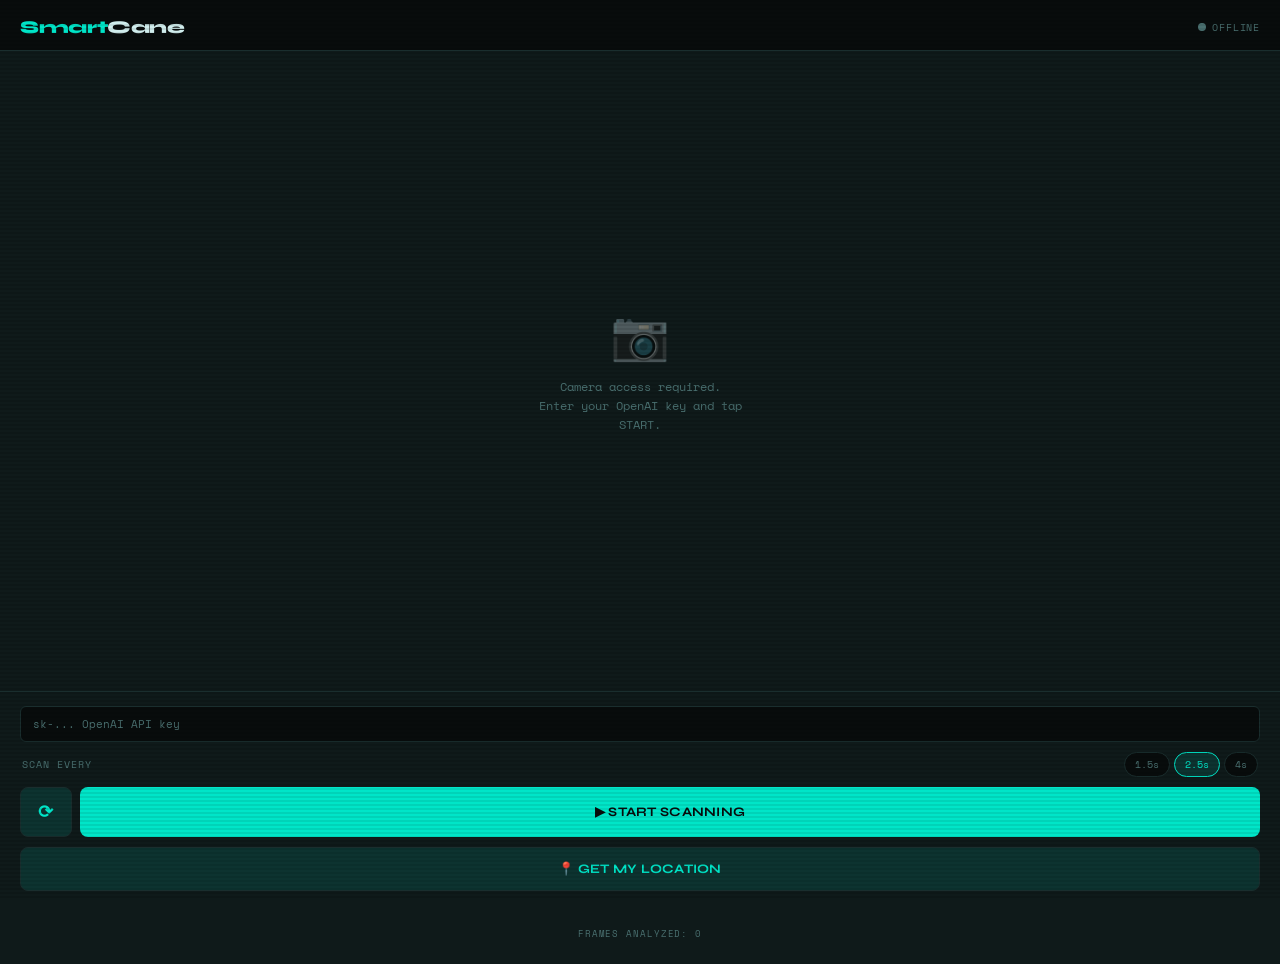
<file: birdbox/index.html>
<!DOCTYPE html>
<html lang="en">
<head>
<meta charset="UTF-8">
<meta name="viewport" content="width=device-width, initial-scale=1.0, user-scalable=no">
<title>SmartCane — Camera</title>
<link href="https://fonts.googleapis.com/css2?family=Space+Mono:wght@400;700&family=Syne:wght@400;700;800&display=swap" rel="stylesheet">
<style>
  :root {
    --bg: #080c0c;
    --surface: #0f1a1a;
    --border: #1a2e2e;
    --teal: #00e5c8;
    --teal-dim: rgba(0,229,200,0.12);
    --teal-glow: rgba(0,229,200,0.4);
    --amber: #ffb020;
    --red: #ff4545;
    --text: #d0eded;
    --muted: #4a7070;
    --mono: 'Space Mono', monospace;
    --display: 'Syne', sans-serif;
  }

  *, *::before, *::after { box-sizing: border-box; margin: 0; padding: 0; -webkit-tap-highlight-color: transparent; }

  body {
    background: var(--bg);
    color: var(--text);
    font-family: var(--display);
    min-height: 100dvh;
    display: flex;
    flex-direction: column;
    overflow: hidden;
    position: relative;
  }

  body::after {
    content: '';
    position: fixed; inset: 0;
    background: repeating-linear-gradient(
      0deg, transparent, transparent 2px,
      rgba(0,0,0,0.08) 2px, rgba(0,0,0,0.08) 4px
    );
    pointer-events: none;
    z-index: 100;
  }

  header {
    padding: 16px 20px 12px;
    display: flex;
    align-items: center;
    justify-content: space-between;
    border-bottom: 1px solid var(--border);
    z-index: 10;
    flex-shrink: 0;
  }
  .logo { font-size: 18px; font-weight: 800; letter-spacing: -.02em; color: var(--teal); }
  .logo span { color: var(--text); }
  .status-dot {
    width: 8px; height: 8px; border-radius: 50%;
    background: var(--muted); transition: all .3s;
    display: inline-block; margin-right: 6px;
  }
  .status-dot.active { background: var(--teal); box-shadow: 0 0 8px var(--teal-glow); animation: pulse-dot 2s infinite; }
  .status-dot.scanning { background: var(--amber); box-shadow: 0 0 8px rgba(255,176,32,.5); animation: pulse-dot 1s infinite; }
  @keyframes pulse-dot { 0%, 100% { opacity: 1; } 50% { opacity: .4; } }
  .status-text { font-family: var(--mono); font-size: 10px; letter-spacing: .08em; color: var(--muted); text-transform: uppercase; }
  .status-text.active { color: var(--teal); }
  .status-text.scanning { color: var(--amber); }

  .camera-wrap { position: relative; flex: 1; overflow: hidden; background: #000; min-height: 0; }
  video { width: 100%; height: 100%; object-fit: cover; display: block; }
  canvas { display: none; }

  .hud { position: absolute; inset: 0; pointer-events: none; }
  .corner { position: absolute; width: 28px; height: 28px; border-color: var(--teal); border-style: solid; opacity: .7; }
  .corner.tl { top: 16px; left: 16px; border-width: 2px 0 0 2px; }
  .corner.tr { top: 16px; right: 16px; border-width: 2px 2px 0 0; }
  .corner.bl { bottom: 80px; left: 16px; border-width: 0 0 2px 2px; }
  .corner.br { bottom: 80px; right: 16px; border-width: 0 2px 2px 0; }

  .scan-line { position: absolute; left: 0; right: 0; height: 2px; background: linear-gradient(90deg, transparent, var(--teal), transparent); opacity: 0; top: 20%; }
  .scan-line.running { opacity: .6; animation: scan 2s ease-in-out infinite; }
  @keyframes scan { 0% { top: 15%; opacity: 0; } 10% { opacity: .6; } 90% { opacity: .6; } 100% { top: 80%; opacity: 0; } }

  .alert-overlay {
    position: absolute; bottom: 80px; left: 12px; right: 12px;
    background: rgba(8,12,12,.88); border: 1px solid var(--border);
    border-left: 3px solid var(--teal); border-radius: 6px;
    padding: 12px 14px; backdrop-filter: blur(8px);
    display: none; animation: slide-up .25s ease;
  }
  .alert-overlay.visible { display: block; }
  .alert-overlay.urgent { border-left-color: var(--red); }
  .alert-overlay.warning { border-left-color: var(--amber); }
  @keyframes slide-up { from { transform: translateY(10px); opacity: 0; } to { transform: translateY(0); opacity: 1; } }
  .alert-type { font-family: var(--mono); font-size: 9px; letter-spacing: .14em; text-transform: uppercase; color: var(--muted); margin-bottom: 4px; }
  .alert-overlay.urgent  .alert-type { color: var(--red); }
  .alert-overlay.warning .alert-type { color: var(--amber); }
  .alert-overlay.safe    .alert-type { color: var(--teal); }
  .alert-text { font-size: 14px; font-weight: 700; line-height: 1.4; color: var(--text); }
  .alert-time { font-family: var(--mono); font-size: 9px; color: var(--muted); margin-top: 4px; }

  .no-camera { position: absolute; inset: 0; display: flex; flex-direction: column; align-items: center; justify-content: center; gap: 12px; background: var(--surface); }
  .no-camera .icon { font-size: 3rem; opacity: .4; }
  .no-camera p { font-family: var(--mono); font-size: 12px; color: var(--muted); text-align: center; max-width: 220px; line-height: 1.6; }

  .controls { padding: 14px 20px 24px; background: var(--surface); border-top: 1px solid var(--border); display: flex; flex-direction: column; gap: 10px; flex-shrink: 0; z-index: 10; }
  .api-row { display: flex; gap: 8px; align-items: center; }
  .api-input { flex: 1; background: var(--bg); border: 1px solid var(--border); border-radius: 6px; padding: 9px 12px; font-family: var(--mono); font-size: 11px; color: var(--text); outline: none; transition: border-color .2s; }
  .api-input:focus { border-color: var(--teal); }
  .api-input::placeholder { color: var(--muted); }

  .btn-row { display: flex; gap: 8px; }
  .btn { flex: 1; padding: 13px; border: none; border-radius: 8px; font-family: var(--display); font-size: 13px; font-weight: 700; letter-spacing: .02em; cursor: pointer; transition: all .15s; display: flex; align-items: center; justify-content: center; gap: 7px; -webkit-user-select: none; }
  .btn:active { transform: scale(.96); }
  .btn-start { background: var(--teal); color: var(--bg); }
  .btn-start:disabled { background: var(--border); color: var(--muted); cursor: not-allowed; }
  .btn-stop { background: transparent; color: var(--red); border: 1.5px solid var(--red); }
  .btn-flip { flex: 0 0 52px; background: var(--teal-dim); color: var(--teal); border: 1px solid var(--border); font-size: 18px; }
  .btn-location { background: var(--teal-dim); color: var(--teal); border: 1px solid var(--border); }

  .interval-row { display: flex; align-items: center; justify-content: space-between; padding: 0 2px; }
  .interval-label { font-family: var(--mono); font-size: 10px; color: var(--muted); text-transform: uppercase; letter-spacing: .1em; }
  .interval-pills { display: flex; gap: 4px; }
  .ipill { padding: 4px 10px; border-radius: 99px; font-family: var(--mono); font-size: 10px; background: var(--bg); border: 1px solid var(--border); color: var(--muted); cursor: pointer; transition: all .15s; }
  .ipill.active { background: var(--teal-dim); border-color: var(--teal); color: var(--teal); }
  .frame-count { font-family: var(--mono); font-size: 9px; color: var(--muted); text-align: center; letter-spacing: .1em; }
</style>
</head>
<body>

<header>
  <div class="logo">Smart<span>Cane</span></div>
  <div style="display:flex;align-items:center">
    <span class="status-dot" id="statusDot"></span>
    <span class="status-text" id="statusText">OFFLINE</span>
  </div>
</header>

<div class="camera-wrap" id="cameraWrap">
  <video id="video" autoplay playsinline muted></video>
  <canvas id="canvas"></canvas>

  <div class="hud">
    <div class="corner tl"></div>
    <div class="corner tr"></div>
    <div class="corner bl"></div>
    <div class="corner br"></div>
    <div class="scan-line" id="scanLine"></div>
  </div>

  <div class="alert-overlay" id="alertOverlay">
    <div class="alert-type" id="alertType">DETECTING</div>
    <div class="alert-text" id="alertText">Initializing obstacle detection...</div>
    <div class="alert-time" id="alertTime"></div>
  </div>

  <div class="no-camera" id="noCam">
    <div class="icon">📷</div>
    <p>Camera access required.<br>Enter your OpenAI key and tap START.</p>
  </div>
</div>

<div class="controls">
  <div class="api-row">
    <input class="api-input" id="apiKey" type="password" placeholder="sk-... OpenAI API key">
  </div>

  <div class="interval-row">
    <span class="interval-label">Scan every</span>
    <div class="interval-pills">
      <div class="ipill" data-val="1500">1.5s</div>
      <div class="ipill active" data-val="2500">2.5s</div>
      <div class="ipill" data-val="4000">4s</div>
    </div>
  </div>

  <div class="btn-row">
    <button class="btn btn-flip" id="btnFlip" title="Flip camera">⟳</button>
    <button class="btn btn-start" id="btnStart">▶ START SCANNING</button>
    <button class="btn btn-stop" id="btnStop" style="display:none">■ STOP</button>
  </div>
  
  <button class="btn btn-location" id="btnLocation">📍 GET MY LOCATION</button>
  <div id="locationDisplay" style="font-family:var(--mono);font-size:10px;color:var(--muted);text-align:center;min-height:16px;"></div>

  <div class="frame-count" id="frameCount">FRAMES ANALYZED: 0</div>
</div>

<script>
  const video     = document.getElementById('video');
  const canvas    = document.getElementById('canvas');
  const ctx       = canvas.getContext('2d');
  const btnStart  = document.getElementById('btnStart');
  const btnStop   = document.getElementById('btnStop');
  const btnFlip   = document.getElementById('btnFlip');
  const apiKeyEl  = document.getElementById('apiKey');
  const alertBox  = document.getElementById('alertOverlay');
  const alertType = document.getElementById('alertType');
  const alertText = document.getElementById('alertText');
  const alertTime = document.getElementById('alertTime');
  const statusDot = document.getElementById('statusDot');
  const statusTxt = document.getElementById('statusText');
  const scanLine  = document.getElementById('scanLine');
  const noCam     = document.getElementById('noCam');
  const frameCountEl = document.getElementById('frameCount');

  let stream = null;
  let scanInterval = null;
  let facingMode = 'environment';
  let intervalMs = 2500;
  let frameCount = 0;

  document.querySelectorAll('.ipill').forEach(pill => {
    pill.addEventListener('click', () => {
      document.querySelectorAll('.ipill').forEach(p => p.classList.remove('active'));
      pill.classList.add('active');
      intervalMs = parseInt(pill.dataset.val);
    });
  });

  async function startCamera() {
    try {
      if (stream) stream.getTracks().forEach(t => t.stop());
      stream = await navigator.mediaDevices.getUserMedia({
        video: { facingMode, width: { ideal: 1280 }, height: { ideal: 720 } },
        audio: false
      });
      video.srcObject = stream;
      noCam.style.display = 'none';
      return true;
    } catch (e) {
      showAlert('ERROR', 'Camera access denied. Please allow camera permission.', 'urgent');
      return false;
    }
  }

  btnFlip.addEventListener('click', async () => {
    facingMode = facingMode === 'environment' ? 'user' : 'environment';
    await startCamera();
  });

  function captureFrame() {
    canvas.width  = video.videoWidth  || 640;
    canvas.height = video.videoHeight || 480;
    ctx.drawImage(video, 0, 0);
    const scale = Math.min(1, 512 / canvas.width);
    const w = Math.round(canvas.width  * scale);
    const h = Math.round(canvas.height * scale);
    const small = document.createElement('canvas');
    small.width = w; small.height = h;
    small.getContext('2d').drawImage(canvas, 0, 0, w, h);
    return small.toDataURL('image/jpeg', 0.7).split(',')[1];
  }

  const PROMPT = `You are the obstacle detection module for a smart cane used by a visually impaired person.
Analyze this camera frame.

Respond with ONLY a JSON object (no markdown):
{
  "level": "safe" | "warning" | "urgent",
  "message": "one short sentence for the user (max 12 words)"
}

Level rules:
- "urgent": stairs/step-down, vehicle, fast-moving person, glass door, low ceiling
- "warning": person nearby, door, narrow passage, bicycle, dog
- "safe": clear path ahead

Be concise. The message will be spoken aloud.`;

  async function analyzeFrame(b64, apiKey) {
    const res = await fetch('https://api.openai.com/v1/chat/completions', {
      method: 'POST',
      headers: { 'Content-Type': 'application/json', 'Authorization': `Bearer ${apiKey}` },
      body: JSON.stringify({
        model: 'gpt-4o',
        max_tokens: 80,
        messages: [{ role: 'user', content: [
          { type: 'image_url', image_url: { url: `data:image/jpeg;base64,${b64}`, detail: 'low' } },
          { type: 'text', text: PROMPT }
        ]}]
      })
    });
    if (!res.ok) throw new Error(`API ${res.status}`);
    const data = await res.json();
    const raw = data.choices[0].message.content.trim();
    return JSON.parse(raw.replace(/```json|```/g, '').trim());
  }

  function showAlert(level, message, override) {
    const l = override || level;
    alertBox.className = `alert-overlay visible ${l}`;
    alertType.textContent = l.toUpperCase();
    alertText.textContent = message;
    alertTime.textContent = new Date().toLocaleTimeString();
  }

  function setStatus(state) {
    statusDot.className = 'status-dot ' + state;
    const labels = { '': 'OFFLINE', active: 'LIVE', scanning: 'SCANNING' };
    statusTxt.className = 'status-text ' + state;
    statusTxt.textContent = labels[state] || state.toUpperCase();
  }

  async function doScan() {
    const apiKey = apiKeyEl.value.trim();
    if (!apiKey) return;
    scanLine.classList.add('running');
    setStatus('scanning');
    try {
      const b64    = captureFrame();
      const result = await analyzeFrame(b64, apiKey);
      frameCount++;
      frameCountEl.textContent = `FRAMES ANALYZED: ${frameCount}`;
      showAlert(result.level, result.message);
      if ('speechSynthesis' in window && result.level !== 'safe') {
        window.speechSynthesis.cancel();
        const utt = new SpeechSynthesisUtterance(result.message);
        utt.rate = 1.1;
        window.speechSynthesis.speak(utt);
      }
    } catch (e) {
      showAlert('error', `Error: ${e.message}`, 'urgent');
    } finally {
      scanLine.classList.remove('running');
      setStatus('active');
    }
  }

  btnStart.addEventListener('click', async () => {
    const apiKey = apiKeyEl.value.trim();
    if (!apiKey) { showAlert('error', 'Please enter your OpenAI API key first.', 'urgent'); return; }
    const ok = await startCamera();
    if (!ok) return;
    btnStart.style.display = 'none';
    btnStop.style.display  = 'flex';
    setStatus('active');
    showAlert('safe', 'Camera active. Scanning for obstacles...', 'safe');
    await doScan();
    scanInterval = setInterval(doScan, intervalMs);
  });

  btnStop.addEventListener('click', () => {
    clearInterval(scanInterval);
    if (stream) stream.getTracks().forEach(t => t.stop());
    stream = null;
    video.srcObject = null;
    noCam.style.display = 'flex';
    btnStop.style.display  = 'none';
    btnStart.style.display = 'flex';
    setStatus('');
    alertBox.classList.remove('visible');
    scanLine.classList.remove('running');
    window.speechSynthesis?.cancel();
  });
  const BACKEND = 'http://localhost:8000';
let userLocation = null;

async function getLocation() {
  const display = document.getElementById('locationDisplay');
  display.textContent = 'Getting location...';
  if (!navigator.geolocation) { display.textContent = 'Geolocation not supported.'; return; }
  navigator.geolocation.getCurrentPosition(async (pos) => {
    const lat = pos.coords.latitude;
    const lng = pos.coords.longitude;
    userLocation = { lat, lng };
    try {
      const res  = await fetch(`${BACKEND}/location/address?lat=${lat}&lng=${lng}`);
      const data = await res.json();
      display.textContent = `📍 ${data.address}`;
    } catch {
      display.textContent = `📍 ${lat.toFixed(5)}, ${lng.toFixed(5)}`;
    }
  }, () => {
    display.textContent = 'Location denied or unavailable.';
  }, { enableHighAccuracy: true });
}

async function searchNearby(query) {
  if (!userLocation) { alert('Get location first'); return; }
  const { lat, lng } = userLocation;
  const res = await fetch(`${BACKEND}/places/nearby?lat=${lat}&lng=${lng}&query=${encodeURIComponent(query)}`);
  return await res.json();
}

async function getDirections(destLat, destLng) {
  if (!userLocation) return;
  const { lat, lng } = userLocation;
  const res = await fetch(`${BACKEND}/directions?origin_lat=${lat}&origin_lng=${lng}&dest_lat=${destLat}&dest_lng=${destLng}`);
  return await res.json();
}

document.getElementById('btnLocation').addEventListener('click', getLocation);
</script>
</body>
</html>
</file>
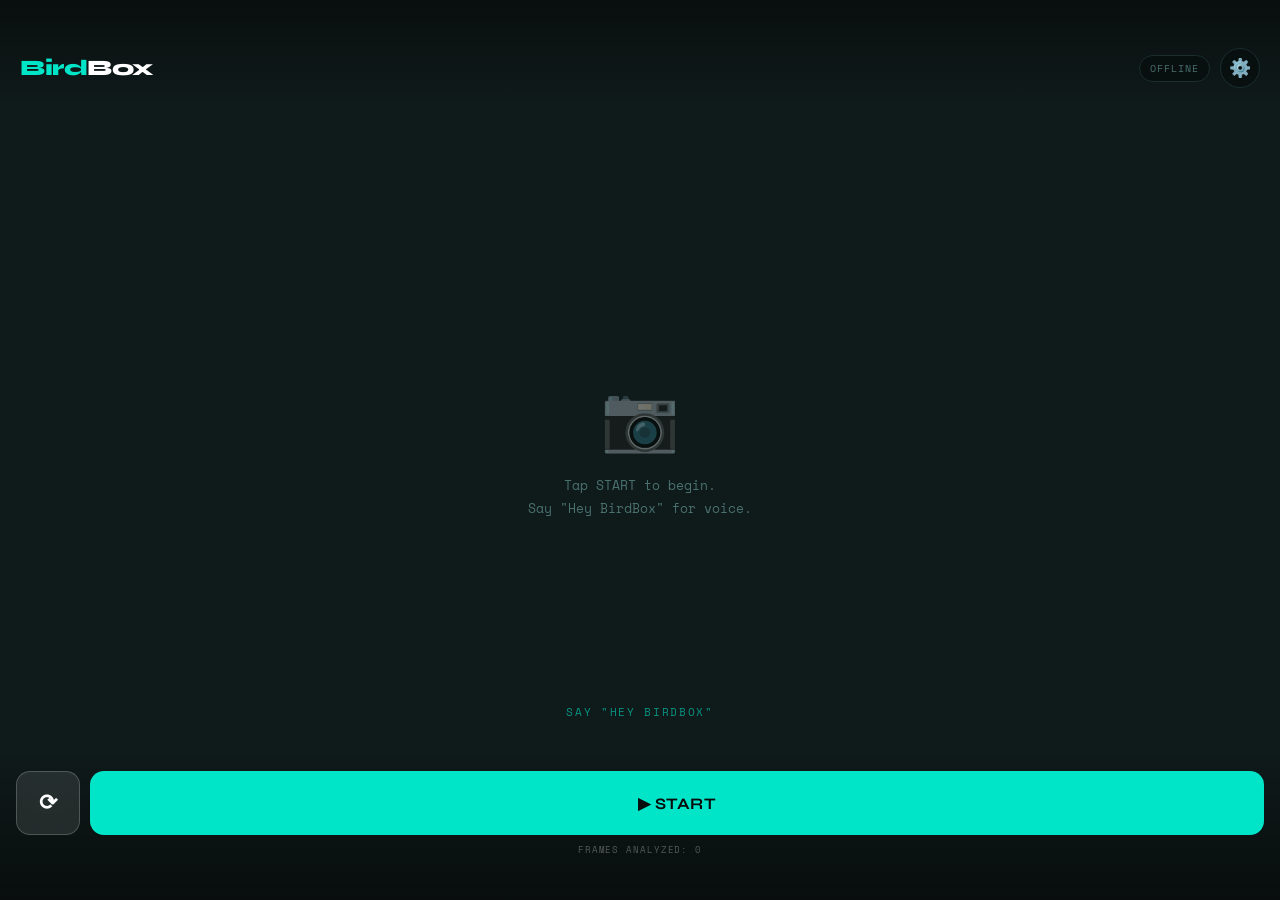
<file: frontend/index.html>
<!DOCTYPE html>
<html lang="en">
<head>
<meta charset="UTF-8">
<meta name="viewport" content="width=device-width, initial-scale=1.0, user-scalable=no">
<title>BirdBox</title>
<link href="https://fonts.googleapis.com/css2?family=Space+Mono:wght@400;700&family=Syne:wght@400;700;800&display=swap" rel="stylesheet">
<link rel="stylesheet" href="index.css">
</head>
<body>

<video id="video" autoplay playsinline muted></video>
<canvas id="canvas"></canvas>
<div id="scanLine"></div>
<div id="glowBorder" class="idle"></div>

<div id="noCam">
  <div class="icon">📷</div>
  <p>Tap START to begin.<br>Say "Hey BirdBox" for voice.</p>
</div>

<div id="topBar">
  <div class="logo">Bird<span>Box</span></div>
  <div class="top-right">
    <div class="status-pill" id="statusPill">OFFLINE</div>
    <div class="btn-settings" id="btnSettings">⚙️</div>
  </div>
</div>

<div id="navBar">
  <div class="nav-header">
    <div class="nav-dest" id="navDest">Navigating...</div>
    <div class="nav-total" id="navTotal"></div>
    <button class="btn-stop-nav" id="btnStopNav">✕ Stop</button>
  </div>
  <div class="nav-step" id="navStep">Loading directions...</div>
  <div class="nav-step-dist" id="navStepDist"></div>
</div>

<div id="wakeHint">Say "Hey BirdBox"</div>

<div id="bottomHud">
  <div id="voiceBox">
    <div class="voice-user" id="userTranscript"></div>
    <div class="voice-ai"   id="aiTranscript"></div>
  </div>
  <div id="alertBox">
    <div class="alert-type" id="alertType">DETECTING</div>
    <div class="alert-msg"  id="alertMsg">Initializing...</div>
    <div class="alert-time" id="alertTime"></div>
  </div>
  <div class="bottom-btns">
    <button class="btn btn-flip"  id="btnFlip">⟳</button>
    <button class="btn btn-start" id="btnStart">▶ START</button>
    <button class="btn btn-stop"  id="btnStop" style="display:none">■ STOP</button>
  </div>
  <div class="frame-count" id="frameCount">FRAMES ANALYZED: 0</div>
</div>

<div id="settingsOverlay">
  <div class="settings-header">
    <div class="settings-title-main">Settings</div>
    <button class="btn-close-settings" id="btnCloseSettings">✕</button>
  </div>
  <div class="settings-section">
    <div class="section-label">📷 Camera</div>
    <div class="interval-row">
      <span class="interval-label">Scan every</span>
      <div class="interval-pills">
        <div class="ipill" data-val="2000">2s</div>
        <div class="ipill active" data-val="4000">4s</div>
        <div class="ipill" data-val="7000">7s</div>
      </div>
    </div>
  </div>
  <div class="settings-section">
    <div class="section-label">🔊 Audio</div>
    <div class="setting-row">
      <div><div class="setting-label-text">Voice Alerts</div><div class="setting-desc">Speak obstacle descriptions</div></div>
      <label class="toggle"><input type="checkbox" id="voiceAlerts" checked><span class="toggle-slider"></span></label>
    </div>
    <div class="setting-row" style="border:none">
      <div><div class="setting-label-text">Silent When Safe</div><div class="setting-desc">Don't speak on clear path</div></div>
      <label class="toggle"><input type="checkbox" id="silentSafe" checked><span class="toggle-slider"></span></label>
    </div>
    <div class="section-label" style="margin-top:16px">🎙️ Voice — tap to preview</div>
    <div class="voice-grid" id="voiceGrid"></div>
    <div id="voicePreviewStatus" style="font-family:var(--mono);font-size:9px;color:var(--muted);margin-top:8px;min-height:14px;text-align:center"></div>
  </div>
</div>

<script src="index.js"></script>
</body>
</html>
</file>
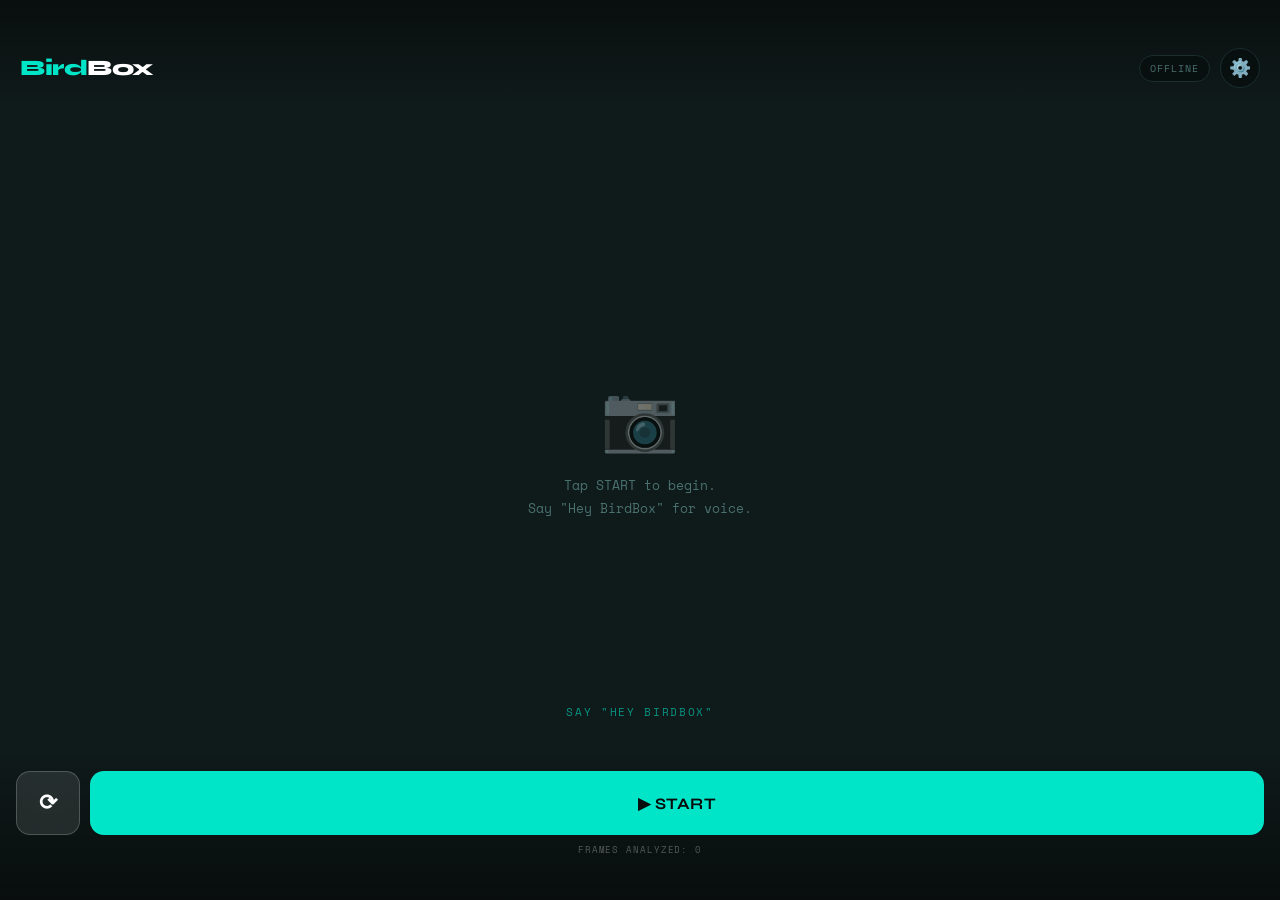
<file: birdbox/backend/index.html>
<!DOCTYPE html>
<html lang="en">
<head>
<meta charset="UTF-8">
<meta name="viewport" content="width=device-width, initial-scale=1.0, user-scalable=no">
<title>BirdBox</title>
<link href="https://fonts.googleapis.com/css2?family=Space+Mono:wght@400;700&family=Syne:wght@400;700;800&display=swap" rel="stylesheet">
<style>
  :root {
    --bg: #080c0c;
    --surface: #0f1a1a;
    --border: #1a2e2e;
    --teal: #00e5c8;
    --teal-dim: rgba(0,229,200,0.12);
    --teal-glow: rgba(0,229,200,0.4);
    --amber: #ffb020;
    --red: #ff4545;
    --green: #00e87a;
    --text: #d0eded;
    --muted: #4a7070;
    --mono: 'Space Mono', monospace;
    --display: 'Syne', sans-serif;
  }
  *, *::before, *::after { box-sizing: border-box; margin: 0; padding: 0; -webkit-tap-highlight-color: transparent; }
  body { background: #000; font-family: var(--display); height: 100dvh; overflow: hidden; }

  #video { position: fixed; inset: 0; width: 100%; height: 100%; object-fit: cover; z-index: 1; }
  canvas { display: none; }

  /* ── GLOW BORDER ── */
  #glowBorder { position: fixed; inset: 0; z-index: 10; pointer-events: none; transition: box-shadow .4s; }
  #glowBorder.idle     { box-shadow: none; }
  #glowBorder.listening { box-shadow: inset 0 0 60px 8px rgba(0,229,200,.6), inset 0 0 120px 20px rgba(0,229,200,.2); animation: glow-teal 1.2s ease-in-out infinite; }
  #glowBorder.speaking  { box-shadow: inset 0 0 60px 8px rgba(255,176,32,.6), inset 0 0 120px 20px rgba(255,176,32,.2); animation: glow-amber .8s ease-in-out infinite; }
  #glowBorder.urgent    { box-shadow: inset 0 0 80px 12px rgba(255,69,69,.8), inset 0 0 160px 30px rgba(255,69,69,.3); animation: glow-red .4s ease-in-out infinite; }
  #glowBorder.warning   { box-shadow: inset 0 0 40px 4px rgba(255,176,32,.4), inset 0 0 80px 10px rgba(255,176,32,.15); }
  #glowBorder.navigating { box-shadow: inset 0 0 40px 4px rgba(0,232,122,.4), inset 0 0 80px 10px rgba(0,232,122,.1); animation: glow-green 2s ease-in-out infinite; }
  @keyframes glow-teal  { 0%,100%{box-shadow:inset 0 0 60px 8px rgba(0,229,200,.6),inset 0 0 120px 20px rgba(0,229,200,.2)} 50%{box-shadow:inset 0 0 90px 16px rgba(0,229,200,.9),inset 0 0 180px 40px rgba(0,229,200,.4)} }
  @keyframes glow-amber { 0%,100%{box-shadow:inset 0 0 60px 8px rgba(255,176,32,.6),inset 0 0 120px 20px rgba(255,176,32,.2)} 50%{box-shadow:inset 0 0 90px 16px rgba(255,176,32,.9),inset 0 0 180px 40px rgba(255,176,32,.4)} }
  @keyframes glow-red   { 0%,100%{box-shadow:inset 0 0 80px 12px rgba(255,69,69,.8),inset 0 0 160px 30px rgba(255,69,69,.3)} 50%{box-shadow:inset 0 0 120px 24px rgba(255,69,69,1),inset 0 0 220px 60px rgba(255,69,69,.5)} }
  @keyframes glow-green { 0%,100%{box-shadow:inset 0 0 40px 4px rgba(0,232,122,.4),inset 0 0 80px 10px rgba(0,232,122,.1)} 50%{box-shadow:inset 0 0 60px 8px rgba(0,232,122,.6),inset 0 0 120px 20px rgba(0,232,122,.2)} }

  #scanLine { position: fixed; left: 0; right: 0; height: 2px; background: linear-gradient(90deg, transparent, var(--teal), transparent); opacity: 0; z-index: 11; pointer-events: none; }
  #scanLine.running { opacity: .4; animation: scan 2s ease-in-out infinite; }
  @keyframes scan { 0%{top:5%;opacity:0} 10%{opacity:.4} 90%{opacity:.4} 100%{top:95%;opacity:0} }

  /* ── TOP BAR ── */
  #topBar { position: fixed; top: 0; left: 0; right: 0; z-index: 20; padding: 48px 20px 16px; background: linear-gradient(to bottom, rgba(8,12,12,.85), transparent); display: flex; align-items: center; justify-content: space-between; }
  .logo { font-size: 22px; font-weight: 800; letter-spacing: -.02em; color: var(--teal); }
  .logo span { color: #fff; }
  .top-right { display: flex; align-items: center; gap: 10px; }
  .status-pill { font-family: var(--mono); font-size: 10px; letter-spacing: .1em; text-transform: uppercase; padding: 5px 10px; border-radius: 99px; background: rgba(8,12,12,.6); border: 1px solid var(--border); color: var(--muted); backdrop-filter: blur(4px); transition: all .3s; }
  .status-pill.active     { color: var(--teal);  border-color: var(--teal); }
  .status-pill.scanning   { color: var(--amber); border-color: var(--amber); }
  .status-pill.listening  { color: var(--teal);  border-color: var(--teal); background: rgba(0,229,200,.1); }
  .status-pill.speaking   { color: var(--amber); border-color: var(--amber); background: rgba(255,176,32,.1); }
  .status-pill.navigating { color: var(--green); border-color: var(--green); background: rgba(0,232,122,.1); }
  .btn-settings { width: 40px; height: 40px; border-radius: 50%; background: rgba(8,12,12,.6); border: 1px solid var(--border); color: var(--muted); font-size: 18px; display: flex; align-items: center; justify-content: center; backdrop-filter: blur(4px); cursor: pointer; }

  /* ── WAKE HINT ── */
  #wakeHint { position: fixed; bottom: 180px; left: 50%; transform: translateX(-50%); z-index: 20; font-family: var(--mono); font-size: 11px; letter-spacing: .15em; text-transform: uppercase; color: rgba(0,229,200,.6); text-align: center; pointer-events: none; transition: opacity 1s ease; white-space: nowrap; }
  #wakeHint.hidden { opacity: 0; }

  /* ── NAV BAR ── */
  #navBar {
    position: fixed; top: 110px; left: 12px; right: 12px; z-index: 20;
    background: rgba(8,12,12,.92); border: 1px solid var(--green);
    border-radius: 12px; padding: 14px 16px; backdrop-filter: blur(8px);
    display: none; animation: slide-down .3s ease;
  }
  #navBar.visible { display: block; }
  @keyframes slide-down { from{transform:translateY(-10px);opacity:0} to{transform:translateY(0);opacity:1} }
  .nav-header { display: flex; align-items: center; justify-content: space-between; margin-bottom: 8px; }
  .nav-dest { font-size: 14px; font-weight: 700; color: #fff; }
  .nav-total { font-family: var(--mono); font-size: 10px; color: var(--muted); }
  .nav-step { font-size: 15px; font-weight: 600; color: var(--green); line-height: 1.4; }
  .nav-step-dist { font-family: var(--mono); font-size: 11px; color: var(--muted); margin-top: 4px; }
  .btn-stop-nav { padding: 6px 12px; border-radius: 6px; background: rgba(255,69,69,.15); border: 1px solid var(--red); color: var(--red); font-family: var(--mono); font-size: 10px; cursor: pointer; }

  /* ── BOTTOM HUD ── */
  #bottomHud { position: fixed; bottom: 0; left: 0; right: 0; z-index: 20; padding: 16px 16px 44px; background: linear-gradient(to top, rgba(8,12,12,.9), transparent); }

  #alertBox { background: rgba(8,12,12,.88); border: 1px solid var(--border); border-left: 4px solid var(--teal); border-radius: 10px; padding: 14px 16px; backdrop-filter: blur(8px); margin-bottom: 12px; display: none; animation: slide-up .25s ease; }
  #alertBox.visible { display: block; }
  #alertBox.urgent  { border-left-color: var(--red); }
  #alertBox.warning { border-left-color: var(--amber); }
  #alertBox.safe    { border-left-color: var(--teal); }
  @keyframes slide-up { from{transform:translateY(8px);opacity:0} to{transform:translateY(0);opacity:1} }
  .alert-type { font-family: var(--mono); font-size: 9px; letter-spacing: .14em; text-transform: uppercase; color: var(--muted); margin-bottom: 4px; }
  #alertBox.urgent  .alert-type { color: var(--red); }
  #alertBox.warning .alert-type { color: var(--amber); }
  #alertBox.safe    .alert-type { color: var(--teal); }
  .alert-msg  { font-size: 16px; font-weight: 700; color: #fff; line-height: 1.4; }
  .alert-time { font-family: var(--mono); font-size: 9px; color: var(--muted); margin-top: 4px; }

  #voiceBox { background: rgba(8,12,12,.9); border: 1px solid var(--teal); border-radius: 10px; padding: 14px 16px; backdrop-filter: blur(8px); margin-bottom: 12px; display: none; animation: slide-up .25s ease; }
  #voiceBox.visible { display: block; }
  .voice-user { font-family: var(--mono); font-size: 11px; color: var(--teal); margin-bottom: 6px; }
  .voice-ai   { font-size: 15px; font-weight: 600; color: #fff; line-height: 1.5; }

  .bottom-btns { display: flex; gap: 10px; }
  .btn { flex: 1; padding: 18px; border: none; border-radius: 14px; font-family: var(--display); font-size: 16px; font-weight: 700; letter-spacing: .02em; transition: all .15s; display: flex; align-items: center; justify-content: center; gap: 8px; user-select: none; -webkit-user-select: none; min-height: 64px; cursor: pointer; backdrop-filter: blur(8px); }
  .btn:active { transform: scale(.96); }
  .btn-start { background: var(--teal); color: var(--bg); }
  .btn-stop  { background: rgba(255,69,69,.15); color: var(--red); border: 2px solid var(--red); }
  .btn-flip  { flex: 0 0 64px; background: rgba(255,255,255,.1); color: #fff; border: 1px solid rgba(255,255,255,.2); font-size: 22px; }
  .frame-count { font-family: var(--mono); font-size: 9px; color: rgba(255,255,255,.3); text-align: center; letter-spacing: .1em; margin-top: 8px; }

  #noCam { position: fixed; inset: 0; z-index: 5; display: flex; flex-direction: column; align-items: center; justify-content: center; gap: 16px; background: var(--surface); }
  #noCam .icon { font-size: 4rem; opacity: .4; }
  #noCam p { font-family: var(--mono); font-size: 13px; color: var(--muted); text-align: center; max-width: 240px; line-height: 1.7; }

  /* ── SETTINGS ── */
  #settingsOverlay { position: fixed; inset: 0; z-index: 100; background: rgba(8,12,12,.97); backdrop-filter: blur(12px); display: none; flex-direction: column; overflow-y: auto; padding: 60px 16px 40px; gap: 14px; }
  #settingsOverlay.visible { display: flex; }
  .settings-header { display: flex; align-items: center; justify-content: space-between; margin-bottom: 8px; }
  .settings-title-main { font-size: 24px; font-weight: 800; color: var(--teal); }
  .btn-close-settings { width: 44px; height: 44px; border-radius: 50%; background: var(--surface); border: 1px solid var(--border); color: var(--muted); font-size: 20px; display: flex; align-items: center; justify-content: center; cursor: pointer; }
  .settings-section { background: var(--surface); border: 1px solid var(--border); border-radius: 12px; padding: 16px; }
  .section-label { font-family: var(--mono); font-size: 10px; letter-spacing: .12em; text-transform: uppercase; color: var(--teal); margin-bottom: 14px; }
  .setting-row { display: flex; align-items: center; justify-content: space-between; padding: 10px 0; border-bottom: 1px solid var(--border); gap: 12px; }
  .setting-row:last-child { border-bottom: none; padding-bottom: 0; }
  .setting-label-text { font-size: 15px; font-weight: 600; color: var(--text); }
  .setting-desc { font-family: var(--mono); font-size: 10px; color: var(--muted); margin-top: 3px; }
  .haptic-demo { display: flex; gap: 8px; flex-wrap: wrap; margin-top: 12px; }
  .haptic-btn { padding: 10px 16px; border-radius: 8px; border: 1px solid var(--border); background: var(--bg); color: var(--text); font-family: var(--mono); font-size: 11px; cursor: pointer; }
  .haptic-btn:active { background: var(--teal-dim); border-color: var(--teal); }
  .toggle { position: relative; width: 50px; height: 28px; flex-shrink: 0; cursor: pointer; }
  .toggle input { opacity: 0; width: 0; height: 0; }
  .toggle-slider { position: absolute; inset: 0; background: var(--border); border-radius: 99px; transition: .2s; }
  .toggle-slider::before { content: ''; position: absolute; width: 22px; height: 22px; left: 3px; top: 3px; background: var(--muted); border-radius: 50%; transition: .2s; }
  .toggle input:checked + .toggle-slider { background: var(--teal-dim); border: 1px solid var(--teal); }
  .toggle input:checked + .toggle-slider::before { transform: translateX(22px); background: var(--teal); }
  .settings-input { width: 100%; margin-top: 8px; background: var(--bg); border: 1px solid var(--border); border-radius: 8px; padding: 12px; font-family: var(--mono); font-size: 12px; color: var(--text); outline: none; }
  .settings-input:focus { border-color: var(--teal); }
  .settings-input::placeholder { color: var(--muted); }
  .interval-row { display: flex; align-items: center; justify-content: space-between; }
  .interval-label { font-family: var(--mono); font-size: 11px; color: var(--muted); text-transform: uppercase; letter-spacing: .1em; }
  .interval-pills { display: flex; gap: 6px; }
  .ipill { padding: 8px 14px; border-radius: 99px; font-family: var(--mono); font-size: 11px; background: var(--bg); border: 1px solid var(--border); color: var(--muted); cursor: pointer; transition: all .15s; }
  .ipill.active { background: var(--teal-dim); border-color: var(--teal); color: var(--teal); }
  .legend-row { display: flex; align-items: center; gap: 12px; padding: 8px 0; border-bottom: 1px solid var(--border); }
  .legend-row:last-child { border-bottom: none; }
  .legend-pattern { font-family: var(--mono); font-size: 13px; color: var(--teal); width: 64px; flex-shrink: 0; }
  .legend-desc { font-size: 13px; color: var(--muted); }
</style>
</head>
<body>

<video id="video" autoplay playsinline muted></video>
<canvas id="canvas"></canvas>
<div id="scanLine"></div>
<div id="glowBorder" class="idle"></div>

<div id="noCam">
  <div class="icon">📷</div>
  <p>Tap START to begin.<br>Say "Hey BirdBox" for voice.</p>
</div>

<!-- TOP -->
<div id="topBar">
  <div class="logo">Bird<span>Box</span></div>
  <div class="top-right">
    <div class="status-pill" id="statusPill">OFFLINE</div>
    <div class="btn-settings" id="btnSettings">⚙️</div>
  </div>
</div>

<!-- NAV BAR -->
<div id="navBar">
  <div class="nav-header">
    <div class="nav-dest" id="navDest">Navigating...</div>
    <div class="nav-total" id="navTotal"></div>
    <button class="btn-stop-nav" id="btnStopNav" onclick="void(0)">✕ Stop</button>
  </div>
  <div class="nav-step" id="navStep">Loading directions...</div>
  <div class="nav-step-dist" id="navStepDist"></div>
</div>

<div id="wakeHint">Say "Hey BirdBox"</div>

<!-- BOTTOM -->
<div id="bottomHud">
  <div id="voiceBox">
    <div class="voice-user" id="userTranscript"></div>
    <div class="voice-ai"   id="aiTranscript"></div>
  </div>
  <div id="alertBox">
    <div class="alert-type" id="alertType">DETECTING</div>
    <div class="alert-msg"  id="alertMsg">Initializing...</div>
    <div class="alert-time" id="alertTime"></div>
  </div>
  <div class="bottom-btns">
    <button class="btn btn-flip"  id="btnFlip"  onclick="void(0)">⟳</button>
    <button class="btn btn-start" id="btnStart" onclick="void(0)">▶ START</button>
    <button class="btn btn-stop"  id="btnStop"  onclick="void(0)" style="display:none">■ STOP</button>
  </div>
  <div class="frame-count" id="frameCount">FRAMES ANALYZED: 0</div>
</div>

<!-- SETTINGS -->
<div id="settingsOverlay">
  <div class="settings-header">
    <div class="settings-title-main">Settings</div>
    <button class="btn-close-settings" id="btnCloseSettings" onclick="void(0)">✕</button>
  </div>
  <div class="settings-section">
    <div class="section-label">📷 Camera</div>
    <div class="interval-row">
      <span class="interval-label">Scan every</span>
      <div class="interval-pills">
        <div class="ipill" data-val="1500">1.5s</div>
        <div class="ipill active" data-val="2500">2.5s</div>
        <div class="ipill" data-val="4000">4s</div>
      </div>
    </div>
  </div>
  <div class="settings-section">
    <div class="section-label">🔔 Haptic Feedback</div>
    <div class="setting-row">
      <div><div class="setting-label-text">Obstacle Warning</div><div class="setting-desc">Single short pulse</div></div>
      <label class="toggle"><input type="checkbox" id="hapticWarning" checked><span class="toggle-slider"></span></label>
    </div>
    <div class="setting-row">
      <div><div class="setting-label-text">Urgent Obstacle</div><div class="setting-desc">Three rapid pulses</div></div>
      <label class="toggle"><input type="checkbox" id="hapticUrgent" checked><span class="toggle-slider"></span></label>
    </div>
    <div class="setting-row">
      <div><div class="setting-label-text">Navigation Turn</div><div class="setting-desc">One long vibration</div></div>
      <label class="toggle"><input type="checkbox" id="hapticNav" checked><span class="toggle-slider"></span></label>
    </div>
    <div class="haptic-demo">
      <button class="haptic-btn" onclick="vibrate('single')">▶ Single</button>
      <button class="haptic-btn" onclick="vibrate('triple')">▶ Triple</button>
      <button class="haptic-btn" onclick="vibrate('long')">▶ Long</button>
      <button class="haptic-btn" onclick="vibrate('nav')">▶ Nav</button>
    </div>
  </div>
  <div class="settings-section">
    <div class="section-label">🔊 Audio</div>
    <div class="setting-row">
      <div><div class="setting-label-text">Voice Alerts</div><div class="setting-desc">Speak obstacle descriptions</div></div>
      <label class="toggle"><input type="checkbox" id="voiceAlerts" checked><span class="toggle-slider"></span></label>
    </div>
    <div class="setting-row">
      <div><div class="setting-label-text">Silent When Safe</div><div class="setting-desc">Don't speak on clear path</div></div>
      <label class="toggle"><input type="checkbox" id="silentSafe" checked><span class="toggle-slider"></span></label>
    </div>
    <div class="setting-row" style="border:none">
      <div><div class="setting-label-text">ElevenLabs Voice</div><div class="setting-desc">Natural AI voice</div></div>
      <label class="toggle"><input type="checkbox" id="useEleven"><span class="toggle-slider"></span></label>
    </div>
    <input class="settings-input" id="elevenKey" type="password" placeholder="ElevenLabs API key (optional)">
  </div>
  <div class="settings-section">
    <div class="section-label">📡 Haptic Legend</div>
    <div class="legend-row"><div class="legend-pattern">·</div><div class="legend-desc">Warning — obstacle nearby</div></div>
    <div class="legend-row"><div class="legend-pattern">···</div><div class="legend-desc">Urgent — immediate hazard</div></div>
    <div class="legend-row"><div class="legend-pattern">——</div><div class="legend-desc">Navigation turn coming up</div></div>
    <div class="legend-row"><div class="legend-pattern">————</div><div class="legend-desc">Destination reached</div></div>
  </div>
</div>

<script>
  // ── iOS unlock ───────────────────────────────────────────────
  document.addEventListener('touchstart', () => {
    try { new (window.AudioContext || window.webkitAudioContext)().resume(); } catch {}
  }, { once: true, passive: true });

  // ── CONFIG ───────────────────────────────────────────────────
  const BACKEND    = 'https://smelting-unleaded-plow.ngrok-free.dev';
  const WAKE_WORDS = ['hey birdbox','hey bird box','birdbox','bird box','hey bird'];
  const NAV_THRESHOLD = 15; // meters — when to advance to next step

  let stream       = null;
  let scanInterval = null;
  let facingMode   = 'environment';
  let intervalMs   = 2500;
  let frameCount   = 0;
  let userLocation = null;
  let commandMode  = false;
  let wakeActive   = false;
  let wakeRecog    = null;
  let isScanning   = false;
  let scanAbort    = null;

  // ── NAVIGATION STATE ─────────────────────────────────────────
  let navActive    = false;
  let navSteps     = [];
  let navStepIndex = 0;
  let navDest      = null;
  let navDestName  = '';
  let lastAnnouncedStep = -1;

  // ── DOM ──────────────────────────────────────────────────────
  const video          = document.getElementById('video');
  const canvas         = document.getElementById('canvas');
  const ctx            = canvas.getContext('2d');
  const btnStart       = document.getElementById('btnStart');
  const btnStop        = document.getElementById('btnStop');
  const btnFlip        = document.getElementById('btnFlip');
  const alertBox       = document.getElementById('alertBox');
  const alertTypeEl    = document.getElementById('alertType');
  const alertMsgEl     = document.getElementById('alertMsg');
  const alertTimeEl    = document.getElementById('alertTime');
  const statusPill     = document.getElementById('statusPill');
  const scanLine       = document.getElementById('scanLine');
  const noCam          = document.getElementById('noCam');
  const frameCountEl   = document.getElementById('frameCount');
  const glowBorder     = document.getElementById('glowBorder');
  const wakeHint       = document.getElementById('wakeHint');
  const voiceBox       = document.getElementById('voiceBox');
  const userTranscript = document.getElementById('userTranscript');
  const aiTranscript   = document.getElementById('aiTranscript');
  const navBar         = document.getElementById('navBar');
  const navDestEl      = document.getElementById('navDest');
  const navTotalEl     = document.getElementById('navTotal');
  const navStepEl      = document.getElementById('navStep');
  const navStepDistEl  = document.getElementById('navStepDist');

  // ── SETTINGS ─────────────────────────────────────────────────
  document.getElementById('btnSettings').addEventListener('click', () =>
    document.getElementById('settingsOverlay').classList.add('visible'));
  document.getElementById('btnCloseSettings').addEventListener('click', () =>
    document.getElementById('settingsOverlay').classList.remove('visible'));
  document.querySelectorAll('.ipill').forEach(pill => {
    pill.addEventListener('click', () => {
      document.querySelectorAll('.ipill').forEach(p => p.classList.remove('active'));
      pill.classList.add('active');
      intervalMs = parseInt(pill.dataset.val);
    });
  });

  // stop nav button
  document.getElementById('btnStopNav').addEventListener('click', stopNavigation);

  // ── LOCATION ────────────────────────────────────────────────
  let geoWatchId    = null;
  let cachedAddress = null;

  function initLocation() {
    if (!navigator.geolocation) {
      showAlert('warning', 'GPS not supported on this device.');
      return;
    }
    if (geoWatchId !== null) return;

    // iOS Safari: getCurrentPosition first to warm up GPS before watchPosition
    navigator.geolocation.getCurrentPosition(
      async (pos) => {
        userLocation = { lat: pos.coords.latitude, lng: pos.coords.longitude };
        try {
          const geo = await fetch(
            `${BACKEND}/location/address?lat=${userLocation.lat}&lng=${userLocation.lng}`,
            { headers: { 'ngrok-skip-browser-warning': 'true' } }
          );
          const geoData = await geo.json();
          cachedAddress = geoData.address;
          showAlert('safe', `📍 ${cachedAddress}`);
        } catch {
          showAlert('safe', `📍 GPS locked: ${pos.coords.latitude.toFixed(4)}, ${pos.coords.longitude.toFixed(4)}`);
        }
        geoWatchId = navigator.geolocation.watchPosition(
          (pos) => {
            userLocation = { lat: pos.coords.latitude, lng: pos.coords.longitude };
            if (navActive) checkNavProgress();
          },
          (err) => {
            const msgs = {
              1: 'Location denied. Go to Settings > Safari > Location and allow.',
              2: 'GPS signal unavailable. Try moving outside.',
              3: 'GPS timed out. Retrying...'
            };
            showAlert('warning', msgs[err.code] || 'GPS error.');
            if (err.code === 3) { geoWatchId = null; setTimeout(initLocation, 4000); }
          },
          { enableHighAccuracy: true, maximumAge: 2000, timeout: 20000 }
        );
      },
      (err) => {
        const msgs = {
          1: 'Location denied. Go to Settings > Safari > Location and allow.',
          2: 'GPS signal unavailable. Try moving outside.',
          3: 'GPS timed out. Make sure Location Services is ON.'
        };
        showAlert('warning', msgs[err.code] || 'GPS failed.');
        if (err.code === 3) setTimeout(initLocation, 4000);
      },
      { enableHighAccuracy: true, timeout: 15000, maximumAge: 0 }
    );
  }

  // ── HAVERSINE (client-side for nav) ──────────────────────────
  function haversine(lat1, lng1, lat2, lng2) {
    const R = 6371000;
    const p1 = lat1 * Math.PI/180, p2 = lat2 * Math.PI/180;
    const dp = (lat2-lat1)*Math.PI/180, dl = (lng2-lng1)*Math.PI/180;
    const a  = Math.sin(dp/2)**2 + Math.cos(p1)*Math.cos(p2)*Math.sin(dl/2)**2;
    return R * 2 * Math.atan2(Math.sqrt(a), Math.sqrt(1-a));
  }

  // ── CAMERA ───────────────────────────────────────────────────
  async function startCamera() {
    try {
      if (stream) stream.getTracks().forEach(t => t.stop());
      stream = await navigator.mediaDevices.getUserMedia({
        video: { facingMode, width: { ideal: 1280 }, height: { ideal: 720 } },
        audio: false
      });
      video.srcObject = stream;
      noCam.style.display = 'none';
      return true;
    } catch {
      showAlert('urgent', 'Camera access denied.');
      return false;
    }
  }

  btnFlip.addEventListener('click', async () => {
    facingMode = facingMode === 'environment' ? 'user' : 'environment';
    await startCamera();
  });

  function captureFrame() {
    canvas.width = video.videoWidth || 640;
    canvas.height = video.videoHeight || 480;
    ctx.drawImage(video, 0, 0);
    const scale = Math.min(1, 512 / canvas.width);
    const w = Math.round(canvas.width * scale);
    const h = Math.round(canvas.height * scale);
    const small = document.createElement('canvas');
    small.width = w; small.height = h;
    small.getContext('2d').drawImage(canvas, 0, 0, w, h);
    return small.toDataURL('image/jpeg', 0.7).split(',')[1];
  }

  // ── ANALYZE ──────────────────────────────────────────────────
  async function analyzeFrame(b64, signal) {
    const res = await fetch(`${BACKEND}/analyze`, {
      method: 'POST',
      headers: { 'Content-Type': 'application/json', 'ngrok-skip-browser-warning': 'true' },
      body: JSON.stringify({ image: b64 }),
      signal
    });
    if (!res.ok) throw new Error(`${res.status}`);
    return await res.json();
  }

  // ── HAPTIC ───────────────────────────────────────────────────
  function vibrate(pattern) {
    if (!navigator.vibrate) return;
    const p = { single:[150], triple:[100,80,100,80,100], long:[600], nav:[400,100,400], arrived:[1200,200,1200] };
    navigator.vibrate(p[pattern] || [150]);
  }

  function hapticForLevel(level) {
    if (level === 'urgent'  && document.getElementById('hapticUrgent').checked)  vibrate('triple');
    if (level === 'warning' && document.getElementById('hapticWarning').checked) vibrate('single');
  }

  // ── TTS ──────────────────────────────────────────────────────
  function speak(text) {
    return new Promise((resolve) => {
      const elevenKey = document.getElementById('elevenKey').value.trim();
      const useEleven = document.getElementById('useEleven').checked;
      if (useEleven && elevenKey) {
        fetch(`${BACKEND}/tts`, {
          method: 'POST',
          headers: { 'Content-Type': 'application/json', 'ngrok-skip-browser-warning': 'true' },
          body: JSON.stringify({ text, api_key: elevenKey })
        }).then(res => {
          if (res.ok) return res.blob();
          throw new Error();
        }).then(blob => {
          const audio = new Audio(URL.createObjectURL(blob));
          audio.onended = resolve;
          audio.play();
        }).catch(() => speakBrowser(text, resolve));
      } else {
        speakBrowser(text, resolve);
      }
    });
  }

  function speakBrowser(text, callback) {
    if (!window.speechSynthesis) { callback?.(); return; }
    window.speechSynthesis.cancel();
    const utt = new SpeechSynthesisUtterance(text);
    utt.rate = 1.0; utt.volume = 1.0;
    utt.onend = () => callback?.();
    window.speechSynthesis.speak(utt);
  }

  // ── UI ───────────────────────────────────────────────────────
  function setGlow(state) { glowBorder.className = state; }
  function setStatus(state, label) {
    statusPill.className   = 'status-pill ' + state;
    statusPill.textContent = label || state.toUpperCase();
  }

  function showAlert(level, message) {
    alertBox.className      = `visible ${level}`;
    alertTypeEl.textContent = level.toUpperCase();
    alertMsgEl.textContent  = message;
    alertTimeEl.textContent = new Date().toLocaleTimeString();
    if (!navActive) {
      if      (level === 'urgent')  setGlow('urgent');
      else if (level === 'warning') setGlow('warning');
      else setGlow('idle');
      if (level !== 'urgent') setTimeout(() => { if (!commandMode && !navActive) setGlow('idle'); }, 3000);
    }
  }

  // ── SCAN LOOP ────────────────────────────────────────────────
  async function doScan() {
    if (commandMode || isScanning) return;
    isScanning = true;
    scanAbort = new AbortController();
    scanLine.classList.add('running');
    if (!navActive) setStatus('scanning', 'SCANNING');
    try {
      const b64    = captureFrame();
      const result = await analyzeFrame(b64, scanAbort.signal);
      if (commandMode) return;
      frameCount++;
      frameCountEl.textContent = `FRAMES ANALYZED: ${frameCount}`;
      showAlert(result.level, result.message);
      hapticForLevel(result.level);
      if (userLocation) {
        fetch(`${BACKEND}/location/update`, {
          method: 'POST',
          headers: { 'Content-Type': 'application/json', 'ngrok-skip-browser-warning': 'true' },
          body: JSON.stringify({ ...userLocation, level: result.level, message: result.message })
        }).catch(() => {});
      }
      const voiceOn = document.getElementById('voiceAlerts').checked;
      const silent  = document.getElementById('silentSafe').checked;
      if (voiceOn && !commandMode && (result.level !== 'safe' || !silent)) speak(result.message);
    } catch (e) {
      if (e.name !== 'AbortError' && !commandMode) showAlert('urgent', `Error: ${e.message}`);
    } finally {
      isScanning = false;
      scanAbort  = null;
      scanLine.classList.remove('running');
      if (!commandMode && !navActive) setStatus('active', 'LIVE');
    }
  }

  btnStart.addEventListener('click', async () => {
    const ok = await startCamera();
    if (!ok) return;
    setTimeout(initLocation, 800); // iOS Safari: wait for camera dialog to close first
    btnStart.style.display = 'none';
    btnStop.style.display  = 'flex';
    setStatus('active', 'LIVE');
    showAlert('safe', 'BirdBox active. Say "Hey BirdBox" anytime.');
    wakeHint.classList.remove('hidden');
    setTimeout(() => wakeHint.classList.add('hidden'), 4000);
    startWakeLoop();
    await doScan();
    scanInterval = setInterval(doScan, intervalMs);
  });

  btnStop.addEventListener('click', () => {
    clearInterval(scanInterval);
    stopWakeLoop();
    stopNavigation();
    if (stream) stream.getTracks().forEach(t => t.stop());
    stream = null; video.srcObject = null;
    noCam.style.display    = 'flex';
    btnStop.style.display  = 'none';
    btnStart.style.display = 'flex';
    setStatus('', 'OFFLINE');
    setGlow('idle');
    alertBox.className = '';
    window.speechSynthesis?.cancel();
  });

  // ── WAKE WORD ─────────────────────────────────────────────────
  function startWakeLoop() {
    if (!('webkitSpeechRecognition' in window || 'SpeechRecognition' in window)) return;
    wakeActive = true;
    runWakeSession();
  }

  function stopWakeLoop() {
    wakeActive = false;
    if (wakeRecog) { try { wakeRecog.stop(); } catch {} wakeRecog = null; }
  }

  function runWakeSession() {
    if (!wakeActive || commandMode) return;
    const SR = window.SpeechRecognition || window.webkitSpeechRecognition;
    wakeRecog = new SR();
    wakeRecog.continuous = false; wakeRecog.interimResults = true;
    wakeRecog.lang = 'en-US'; wakeRecog.maxAlternatives = 3;

    wakeRecog.onresult = (e) => {
      for (let i = 0; i < e.results.length; i++) {
        for (let j = 0; j < e.results[i].length; j++) {
          const t = e.results[i][j].transcript.toLowerCase().trim();
          if (WAKE_WORDS.some(w => t.includes(w))) {
            wakeRecog.abort();
            if (!commandMode) activateCommand();
            return;
          }
        }
      }
    };
    wakeRecog.onend   = () => { if (wakeActive && !commandMode) setTimeout(runWakeSession, 300); };
    wakeRecog.onerror = (e) => { if (e.error !== 'aborted' && wakeActive && !commandMode) setTimeout(runWakeSession, 1000); };
    try { wakeRecog.start(); } catch { setTimeout(runWakeSession, 1000); }
  }

  // ── COMMAND MODE ─────────────────────────────────────────────
  function playChime() {
    try {
      const actx = new (window.AudioContext || window.webkitAudioContext)();
      [880,1100].forEach((freq,i) => {
        const osc = actx.createOscillator(); const gain = actx.createGain();
        osc.connect(gain); gain.connect(actx.destination);
        osc.frequency.value = freq;
        const t = actx.currentTime + i*.15;
        gain.gain.setValueAtTime(.25,t); gain.gain.exponentialRampToValueAtTime(.001,t+.25);
        osc.start(t); osc.stop(t+.25);
      });
    } catch {}
  }

  function activateCommand() {
    commandMode = true;
    if (scanAbort) { scanAbort.abort(); scanAbort = null; }
    window.speechSynthesis?.cancel();
    vibrate('single'); playChime();
    setGlow('listening'); setStatus('listening', 'LISTENING');
    voiceBox.classList.add('visible');
    userTranscript.textContent = '';
    aiTranscript.textContent   = 'Listening...';

    const SR  = window.SpeechRecognition || window.webkitSpeechRecognition;
    const cmd = new SR();
    cmd.continuous = false; cmd.interimResults = false;
    cmd.lang = 'en-US'; cmd.maxAlternatives = 1;
    let gotResult = false;

    cmd.onresult = async (e) => {
      gotResult = true;
      const text = e.results[0][0].transcript;
      userTranscript.textContent = `You: ${text}`;
      aiTranscript.textContent   = 'Thinking...';
      setGlow('speaking'); setStatus('speaking', 'RESPONDING');
      await handleVoiceCommand(text);
      endCommand();
    };
    cmd.onerror = () => { if (!gotResult) endCommand(); };
    cmd.onend   = () => { if (!gotResult) endCommand(); };
    setTimeout(() => { try { cmd.start(); } catch { endCommand(); } }, 300);
  }

  function endCommand() {
    commandMode = false;
    if (navActive) { setGlow('navigating'); setStatus('navigating', 'NAVIGATING'); }
    else           { setGlow('idle');       setStatus('active', 'LIVE'); }
    setTimeout(() => {
      voiceBox.classList.remove('visible');
      if (wakeActive) runWakeSession();
    }, 5000);
  }

  // ── VOICE COMMAND HANDLER ────────────────────────────────────
  async function handleVoiceCommand(text) {
    const lower = text.toLowerCase();

    // ── NAVIGATION INTENT ──────────────────────────────────────
    const navMatch = lower.match(/(?:take me to|navigate to|go to|directions to|find|i want to go to)\s+(.+)/i);
    if (navMatch && userLocation) {
      const query = navMatch[1].trim();
      aiTranscript.textContent = `BirdBox: Searching for ${query} nearby...`;
      await speak(`Searching for ${query} nearby.`);
      try {
        const res = await fetch(`${BACKEND}/navigate`, {
          method: 'POST',
          headers: { 'Content-Type': 'application/json', 'ngrok-skip-browser-warning': 'true' },
          body: JSON.stringify({ query, user_lat: userLocation.lat, user_lng: userLocation.lng })
        });
        const data = await res.json();
        if (!data.places?.length) {
          aiTranscript.textContent = `BirdBox: Sorry, I couldn't find ${query} nearby.`;
          await speak(`Sorry, I couldn't find ${query} nearby.`);
          return;
        }
        // store places for selection
        window._navPlaces = data.places;
        window._navQuery  = query;
        aiTranscript.textContent = `BirdBox: ${data.speech}`;
        await speak(data.speech);
        // re-activate to hear selection
        setTimeout(() => {
          if (!commandMode) listenForSelection();
        }, 500);
      } catch (e) {
        await speak('Sorry, there was an error searching for locations.');
      }
      return;
    }

    // ── OPTION SELECTION ───────────────────────────────────────
    if (window._navPlaces && /option\s*[123]|first|second|third|one|two|three/i.test(lower)) {
      let idx = 0;
      if (/option\s*2|second|two/i.test(lower)) idx = 1;
      if (/option\s*3|third|three/i.test(lower)) idx = 2;
      const place = window._navPlaces[idx];
      if (place) {
        window._navPlaces = null;
        await startNavigation(place);
        return;
      }
    }

    // ── STOP NAVIGATION ────────────────────────────────────────
    if (/stop|cancel|end navigation/i.test(lower)) {
      stopNavigation();
      await speak('Navigation stopped.');
      return;
    }

    // ── GENERAL CHAT ───────────────────────────────────────────
    try {
      const locationContext = userLocation
        ? { ...userLocation, address: cachedAddress || null }
        : null;
      const res = await fetch(`${BACKEND}/chat`, {
        method: 'POST',
        headers: { 'Content-Type': 'application/json', 'ngrok-skip-browser-warning': 'true' },
        body: JSON.stringify({ message: text, location: locationContext })
      });
      const data  = await res.json();
      const reply = data.reply;
      aiTranscript.textContent = `BirdBox: ${reply}`;
      await speak(reply);
    } catch {
      await speak('Sorry, I could not connect to the server.');
    }
  }

  // ── LISTEN FOR OPTION SELECTION ──────────────────────────────
  function listenForSelection() {
    if (commandMode) return;
    commandMode = true;
    setGlow('listening'); setStatus('listening', 'LISTENING');
    voiceBox.classList.add('visible');
    userTranscript.textContent = '';
    aiTranscript.textContent   = 'Say Option 1, 2, or 3...';

    const SR  = window.SpeechRecognition || window.webkitSpeechRecognition;
    const cmd = new SR();
    cmd.continuous = false; cmd.interimResults = false; cmd.lang = 'en-US';
    let got = false;

    cmd.onresult = async (e) => {
      got = true;
      const text = e.results[0][0].transcript;
      userTranscript.textContent = `You: ${text}`;
      setGlow('speaking'); setStatus('speaking', 'RESPONDING');
      await handleVoiceCommand(text);
      endCommand();
    };
    cmd.onerror = () => { if (!got) endCommand(); };
    cmd.onend   = () => { if (!got) endCommand(); };
    setTimeout(() => { try { cmd.start(); } catch { endCommand(); } }, 200);
  }

  // ── START NAVIGATION ─────────────────────────────────────────
  async function startNavigation(place) {
    if (!userLocation) { await speak('Location not available yet.'); return; }

    await speak(`Starting navigation to ${place.name}.`);

    try {
      const res = await fetch(
        `${BACKEND}/directions?origin_lat=${userLocation.lat}&origin_lng=${userLocation.lng}&dest_lat=${place.lat}&dest_lng=${place.lng}`,
        { headers: { 'ngrok-skip-browser-warning': 'true' } }
      );
      const data = await res.json();
      if (!data.steps?.length) { await speak('Could not get directions.'); return; }

      navActive     = true;
      navSteps      = data.steps;
      navStepIndex  = 0;
      navDest       = { lat: place.lat, lng: place.lng };
      navDestName   = place.name;
      lastAnnouncedStep = -1;

      // show nav bar
      navDestEl.textContent    = `→ ${place.name}`;
      navTotalEl.textContent   = `${data.total_distance} · ${data.total_duration}`;
      navBar.classList.add('visible');

      setGlow('navigating');
      setStatus('navigating', 'NAVIGATING');

      // speak first step
      await announceStep(0);
    } catch (e) {
      await speak('Sorry, could not load directions.');
    }
  }

  async function announceStep(index) {
    if (index >= navSteps.length) return;
    const step = navSteps[index];
    lastAnnouncedStep = index;
    navStepEl.textContent     = step.instruction;
    navStepDistEl.textContent = step.distance_text;
    if (document.getElementById('hapticNav').checked) vibrate('nav');
    await speak(step.instruction);
  }

  // ── CHECK NAV PROGRESS (called on each GPS update) ───────────
  async function checkNavProgress() {
    if (!navActive || !userLocation || navStepIndex >= navSteps.length) return;

    const step    = navSteps[navStepIndex];
    const distToStep = haversine(userLocation.lat, userLocation.lng, step.end_lat, step.end_lng);
    const distToDest = haversine(userLocation.lat, userLocation.lng, navDest.lat, navDest.lng);

    // arrived at destination
    if (distToDest < 20) {
      vibrate('arrived');
      await speak(`You have arrived at ${navDestName}!`);
      stopNavigation();
      return;
    }

    // approaching next step waypoint
    if (distToStep < NAV_THRESHOLD && navStepIndex !== lastAnnouncedStep) {
      navStepIndex++;
      if (navStepIndex < navSteps.length) {
        await announceStep(navStepIndex);
      }
    }

    // proactive warning: announce upcoming turn when 30m away
    if (distToStep < 30 && distToStep > NAV_THRESHOLD && navStepIndex !== lastAnnouncedStep) {
      const step = navSteps[navStepIndex];
      if (/turn|left|right/i.test(step.instruction)) {
        lastAnnouncedStep = navStepIndex;
        await speak(`In ${Math.round(distToStep)} meters, ${step.instruction}`);
        if (document.getElementById('hapticNav').checked) vibrate('nav');
      }
    }
  }

  function stopNavigation() {
    navActive    = false;
    navSteps     = [];
    navStepIndex = 0;
    navDest      = null;
    navBar.classList.remove('visible');
    setGlow('idle');
    if (stream) setStatus('active', 'LIVE');
    window._navPlaces = null;
  }
</script>
</body>
</html>
</file>
<file: frontend/index.css>
:root {
    --bg: #080c0c; --surface: #0f1a1a; --border: #1a2e2e;
    --teal: #00e5c8; --teal-dim: rgba(0,229,200,0.12); --teal-glow: rgba(0,229,200,0.4);
    --amber: #ffb020; --red: #ff4545; --green: #00e87a;
    --text: #d0eded; --muted: #4a7070;
    --mono: 'Space Mono', monospace; --display: 'Syne', sans-serif;
  }
  *, *::before, *::after { box-sizing: border-box; margin: 0; padding: 0; -webkit-tap-highlight-color: transparent; }
  body { background: #000; font-family: var(--display); height: 100dvh; overflow: hidden; }
  #video { position: fixed; inset: 0; width: 100%; height: 100%; object-fit: cover; z-index: 1; }
  canvas { display: none; }
  #glowBorder { position: fixed; inset: 0; z-index: 10; pointer-events: none; transition: box-shadow .4s; }
  #glowBorder.idle       { box-shadow: none; }
  #glowBorder.listening  { box-shadow: inset 0 0 60px 8px rgba(0,229,200,.6), inset 0 0 120px 20px rgba(0,229,200,.2); animation: glow-teal 1.2s ease-in-out infinite; }
  #glowBorder.speaking   { box-shadow: inset 0 0 60px 8px rgba(255,176,32,.6), inset 0 0 120px 20px rgba(255,176,32,.2); animation: glow-amber .8s ease-in-out infinite; }
  #glowBorder.urgent     { box-shadow: inset 0 0 80px 12px rgba(255,69,69,.8), inset 0 0 160px 30px rgba(255,69,69,.3); animation: glow-red .4s ease-in-out infinite; }
  #glowBorder.warning    { box-shadow: inset 0 0 40px 4px rgba(255,176,32,.4), inset 0 0 80px 10px rgba(255,176,32,.15); }
  #glowBorder.navigating { box-shadow: inset 0 0 40px 4px rgba(0,232,122,.4), inset 0 0 80px 10px rgba(0,232,122,.1); animation: glow-green 2s ease-in-out infinite; }
  @keyframes glow-teal  { 0%,100%{box-shadow:inset 0 0 60px 8px rgba(0,229,200,.6),inset 0 0 120px 20px rgba(0,229,200,.2)} 50%{box-shadow:inset 0 0 90px 16px rgba(0,229,200,.9),inset 0 0 180px 40px rgba(0,229,200,.4)} }
  @keyframes glow-amber { 0%,100%{box-shadow:inset 0 0 60px 8px rgba(255,176,32,.6),inset 0 0 120px 20px rgba(255,176,32,.2)} 50%{box-shadow:inset 0 0 90px 16px rgba(255,176,32,.9),inset 0 0 180px 40px rgba(255,176,32,.4)} }
  @keyframes glow-red   { 0%,100%{box-shadow:inset 0 0 80px 12px rgba(255,69,69,.8),inset 0 0 160px 30px rgba(255,69,69,.3)} 50%{box-shadow:inset 0 0 120px 24px rgba(255,69,69,1),inset 0 0 220px 60px rgba(255,69,69,.5)} }
  @keyframes glow-green { 0%,100%{box-shadow:inset 0 0 40px 4px rgba(0,232,122,.4),inset 0 0 80px 10px rgba(0,232,122,.1)} 50%{box-shadow:inset 0 0 60px 8px rgba(0,232,122,.6),inset 0 0 120px 20px rgba(0,232,122,.2)} }
  #scanLine { position: fixed; left: 0; right: 0; height: 2px; background: linear-gradient(90deg, transparent, var(--teal), transparent); opacity: 0; z-index: 11; pointer-events: none; }
  #scanLine.running { opacity: .4; animation: scan 2s ease-in-out infinite; }
  @keyframes scan { 0%{top:5%;opacity:0} 10%{opacity:.4} 90%{opacity:.4} 100%{top:95%;opacity:0} }
  #topBar { position: fixed; top: 0; left: 0; right: 0; z-index: 20; padding: 48px 20px 16px; background: linear-gradient(to bottom, rgba(8,12,12,.85), transparent); display: flex; align-items: center; justify-content: space-between; }
  .logo { font-size: 22px; font-weight: 800; letter-spacing: -.02em; color: var(--teal); }
  .logo span { color: #fff; }
  .top-right { display: flex; align-items: center; gap: 10px; }
  .status-pill { font-family: var(--mono); font-size: 10px; letter-spacing: .1em; text-transform: uppercase; padding: 5px 10px; border-radius: 99px; background: rgba(8,12,12,.6); border: 1px solid var(--border); color: var(--muted); backdrop-filter: blur(4px); transition: all .3s; }
  .status-pill.active     { color: var(--teal);  border-color: var(--teal); }
  .status-pill.scanning   { color: var(--amber); border-color: var(--amber); }
  .status-pill.listening  { color: var(--teal);  border-color: var(--teal); background: rgba(0,229,200,.1); }
  .status-pill.speaking   { color: var(--amber); border-color: var(--amber); background: rgba(255,176,32,.1); }
  .status-pill.navigating { color: var(--green); border-color: var(--green); background: rgba(0,232,122,.1); }
  .btn-settings { width: 40px; height: 40px; border-radius: 50%; background: rgba(8,12,12,.6); border: 1px solid var(--border); color: var(--muted); font-size: 18px; display: flex; align-items: center; justify-content: center; backdrop-filter: blur(4px); cursor: pointer; }
  #wakeHint { position: fixed; bottom: 180px; left: 50%; transform: translateX(-50%); z-index: 20; font-family: var(--mono); font-size: 11px; letter-spacing: .15em; text-transform: uppercase; color: rgba(0,229,200,.6); text-align: center; pointer-events: none; transition: opacity 1s ease; white-space: nowrap; }
  #wakeHint.hidden { opacity: 0; }
  #navBar { position: fixed; top: 110px; left: 12px; right: 12px; z-index: 20; background: rgba(8,12,12,.92); border: 1px solid var(--green); border-radius: 12px; padding: 14px 16px; backdrop-filter: blur(8px); display: none; animation: slide-down .3s ease; }
  #navBar.visible { display: block; }
  @keyframes slide-down { from{transform:translateY(-10px);opacity:0} to{transform:translateY(0);opacity:1} }
  .nav-header { display: flex; align-items: center; justify-content: space-between; margin-bottom: 8px; }
  .nav-dest { font-size: 14px; font-weight: 700; color: #fff; }
  .nav-total { font-family: var(--mono); font-size: 10px; color: var(--muted); }
  .nav-step { font-size: 15px; font-weight: 600; color: var(--green); line-height: 1.4; }
  .nav-step-dist { font-family: var(--mono); font-size: 11px; color: var(--muted); margin-top: 4px; }
  .btn-stop-nav { padding: 6px 12px; border-radius: 6px; background: rgba(255,69,69,.15); border: 1px solid var(--red); color: var(--red); font-family: var(--mono); font-size: 10px; cursor: pointer; }
  #bottomHud { position: fixed; bottom: 0; left: 0; right: 0; z-index: 20; padding: 16px 16px 44px; background: linear-gradient(to top, rgba(8,12,12,.9), transparent); }
  #alertBox { background: rgba(8,12,12,.88); border: 1px solid var(--border); border-left: 4px solid var(--teal); border-radius: 10px; padding: 14px 16px; backdrop-filter: blur(8px); margin-bottom: 12px; display: none; animation: slide-up .25s ease; }
  #alertBox.visible { display: block; }
  #alertBox.urgent  { border-left-color: var(--red); }
  #alertBox.warning { border-left-color: var(--amber); }
  #alertBox.safe    { border-left-color: var(--teal); }
  @keyframes slide-up { from{transform:translateY(8px);opacity:0} to{transform:translateY(0);opacity:1} }
  .alert-type { font-family: var(--mono); font-size: 9px; letter-spacing: .14em; text-transform: uppercase; color: var(--muted); margin-bottom: 4px; }
  #alertBox.urgent  .alert-type { color: var(--red); }
  #alertBox.warning .alert-type { color: var(--amber); }
  #alertBox.safe    .alert-type { color: var(--teal); }
  .alert-msg  { font-size: 16px; font-weight: 700; color: #fff; line-height: 1.4; }
  .alert-time { font-family: var(--mono); font-size: 9px; color: var(--muted); margin-top: 4px; }
  #voiceBox { background: rgba(8,12,12,.9); border: 1px solid var(--teal); border-radius: 10px; padding: 14px 16px; backdrop-filter: blur(8px); margin-bottom: 12px; display: none; animation: slide-up .25s ease; }
  #voiceBox.visible { display: block; }
  .voice-user { font-family: var(--mono); font-size: 11px; color: var(--teal); margin-bottom: 6px; }
  .voice-ai   { font-size: 15px; font-weight: 600; color: #fff; line-height: 1.5; }
  .bottom-btns { display: flex; gap: 10px; }
  .btn { flex: 1; padding: 18px; border: none; border-radius: 14px; font-family: var(--display); font-size: 16px; font-weight: 700; letter-spacing: .02em; transition: all .15s; display: flex; align-items: center; justify-content: center; gap: 8px; user-select: none; -webkit-user-select: none; min-height: 64px; cursor: pointer; backdrop-filter: blur(8px); }
  .btn:active { transform: scale(.96); }
  .btn-start { background: var(--teal); color: var(--bg); }
  .btn-stop  { background: rgba(255,69,69,.15); color: var(--red); border: 2px solid var(--red); }
  .btn-flip  { flex: 0 0 64px; background: rgba(255,255,255,.1); color: #fff; border: 1px solid rgba(255,255,255,.2); font-size: 22px; }
  .frame-count { font-family: var(--mono); font-size: 9px; color: rgba(255,255,255,.3); text-align: center; letter-spacing: .1em; margin-top: 8px; }
  #noCam { position: fixed; inset: 0; z-index: 5; display: flex; flex-direction: column; align-items: center; justify-content: center; gap: 16px; background: var(--surface); }
  #noCam .icon { font-size: 4rem; opacity: .4; }
  #noCam p { font-family: var(--mono); font-size: 13px; color: var(--muted); text-align: center; max-width: 240px; line-height: 1.7; }
  #settingsOverlay { position: fixed; inset: 0; z-index: 100; background: rgba(8,12,12,.97); backdrop-filter: blur(12px); display: none; flex-direction: column; overflow-y: auto; padding: 60px 16px 40px; gap: 14px; }
  #settingsOverlay.visible { display: flex; }
  .settings-header { display: flex; align-items: center; justify-content: space-between; margin-bottom: 8px; }
  .settings-title-main { font-size: 24px; font-weight: 800; color: var(--teal); }
  .btn-close-settings { width: 44px; height: 44px; border-radius: 50%; background: var(--surface); border: 1px solid var(--border); color: var(--muted); font-size: 20px; display: flex; align-items: center; justify-content: center; cursor: pointer; }
  .settings-section { background: var(--surface); border: 1px solid var(--border); border-radius: 12px; padding: 16px; }
  .section-label { font-family: var(--mono); font-size: 10px; letter-spacing: .12em; text-transform: uppercase; color: var(--teal); margin-bottom: 14px; }
  .setting-row { display: flex; align-items: center; justify-content: space-between; padding: 10px 0; border-bottom: 1px solid var(--border); gap: 12px; }
  .setting-row:last-child { border-bottom: none; padding-bottom: 0; }
  .setting-label-text { font-size: 15px; font-weight: 600; color: var(--text); }
  .setting-desc { font-family: var(--mono); font-size: 10px; color: var(--muted); margin-top: 3px; }
  .toggle { position: relative; width: 50px; height: 28px; flex-shrink: 0; cursor: pointer; }
  .toggle input { opacity: 0; width: 0; height: 0; }
  .toggle-slider { position: absolute; inset: 0; background: var(--border); border-radius: 99px; transition: .2s; }
  .toggle-slider::before { content: ''; position: absolute; width: 22px; height: 22px; left: 3px; top: 3px; background: var(--muted); border-radius: 50%; transition: .2s; }
  .toggle input:checked + .toggle-slider { background: var(--teal-dim); border: 1px solid var(--teal); }
  .toggle input:checked + .toggle-slider::before { transform: translateX(22px); background: var(--teal); }
  .interval-row { display: flex; align-items: center; justify-content: space-between; }
  .interval-label { font-family: var(--mono); font-size: 11px; color: var(--muted); text-transform: uppercase; letter-spacing: .1em; }
  .interval-pills { display: flex; gap: 6px; }
  .ipill { padding: 8px 14px; border-radius: 99px; font-family: var(--mono); font-size: 11px; background: var(--bg); border: 1px solid var(--border); color: var(--muted); cursor: pointer; transition: all .15s; }
  .ipill.active { background: var(--teal-dim); border-color: var(--teal); color: var(--teal); }
  .voice-grid { display: grid; grid-template-columns: 1fr 1fr; gap: 8px; margin-top: 10px; }
  .voice-card { padding: 12px; border-radius: 10px; border: 1px solid var(--border); background: var(--bg); cursor: pointer; transition: all .15s; }
  .voice-card:active { transform: scale(.97); }
  .voice-card.active { background: var(--teal-dim); border-color: var(--teal); }
  .voice-card-top { display: flex; align-items: center; gap: 6px; margin-bottom: 4px; }
  .voice-card-name { font-size: 14px; font-weight: 700; color: var(--text); }
  .voice-card.active .voice-card-name { color: var(--teal); }
  .voice-card-tag { font-family: var(--mono); font-size: 9px; color: var(--muted); line-height: 1.5; }
  .voice-card-desc { font-family: var(--mono); font-size: 9px; color: var(--muted); margin-top: 3px; opacity: .7; }
</file>
